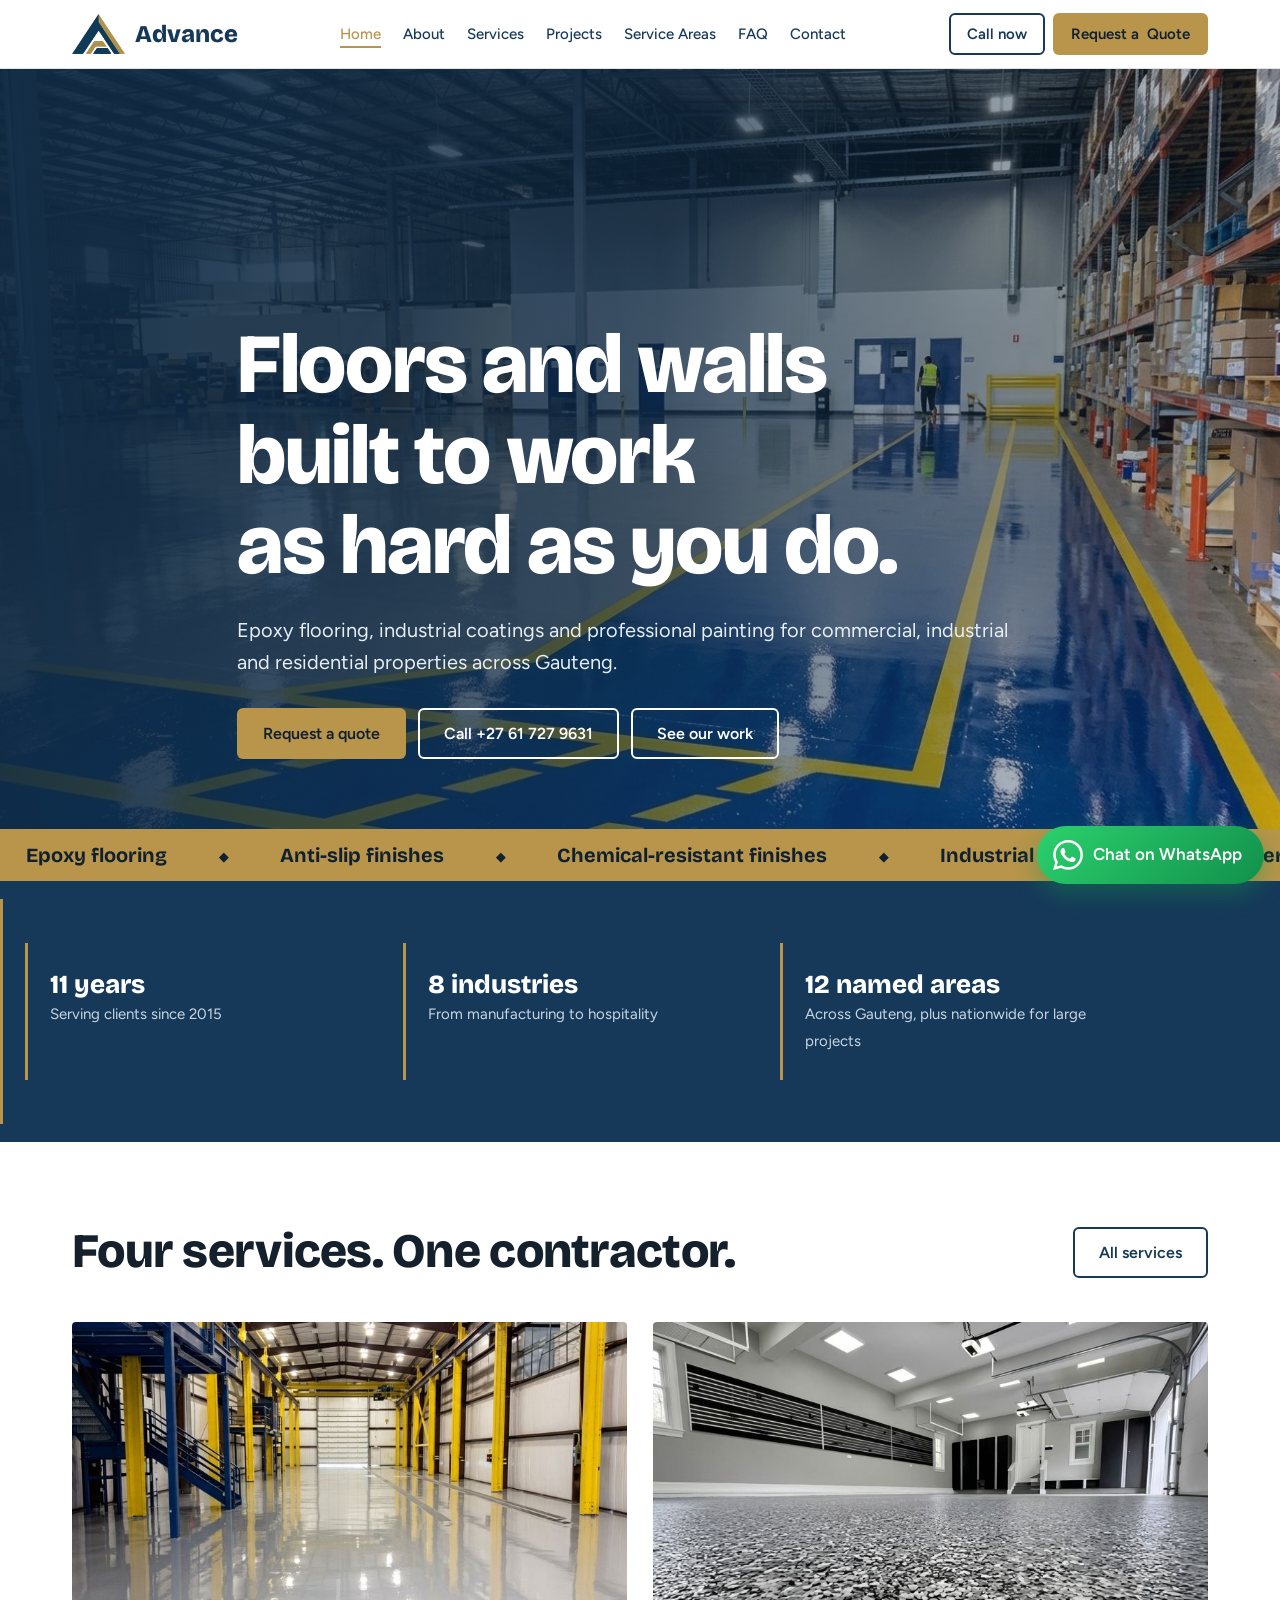
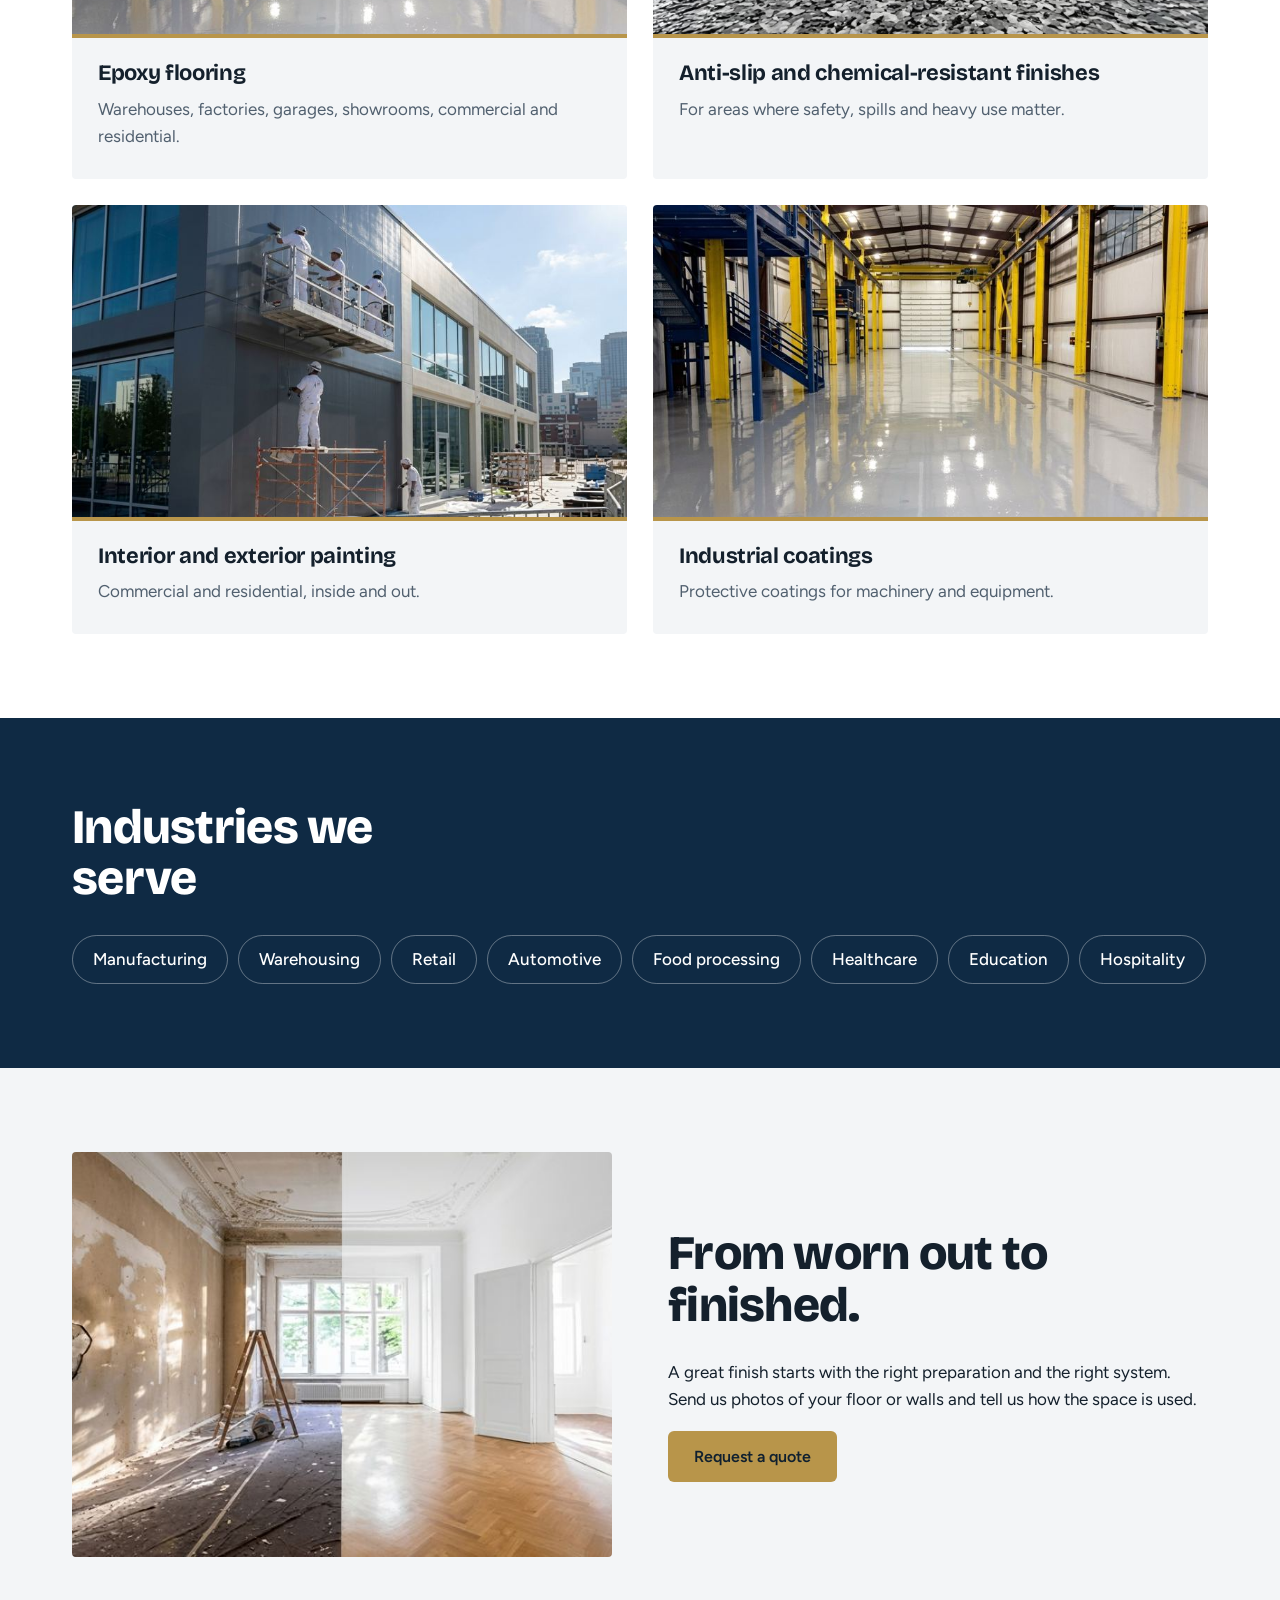
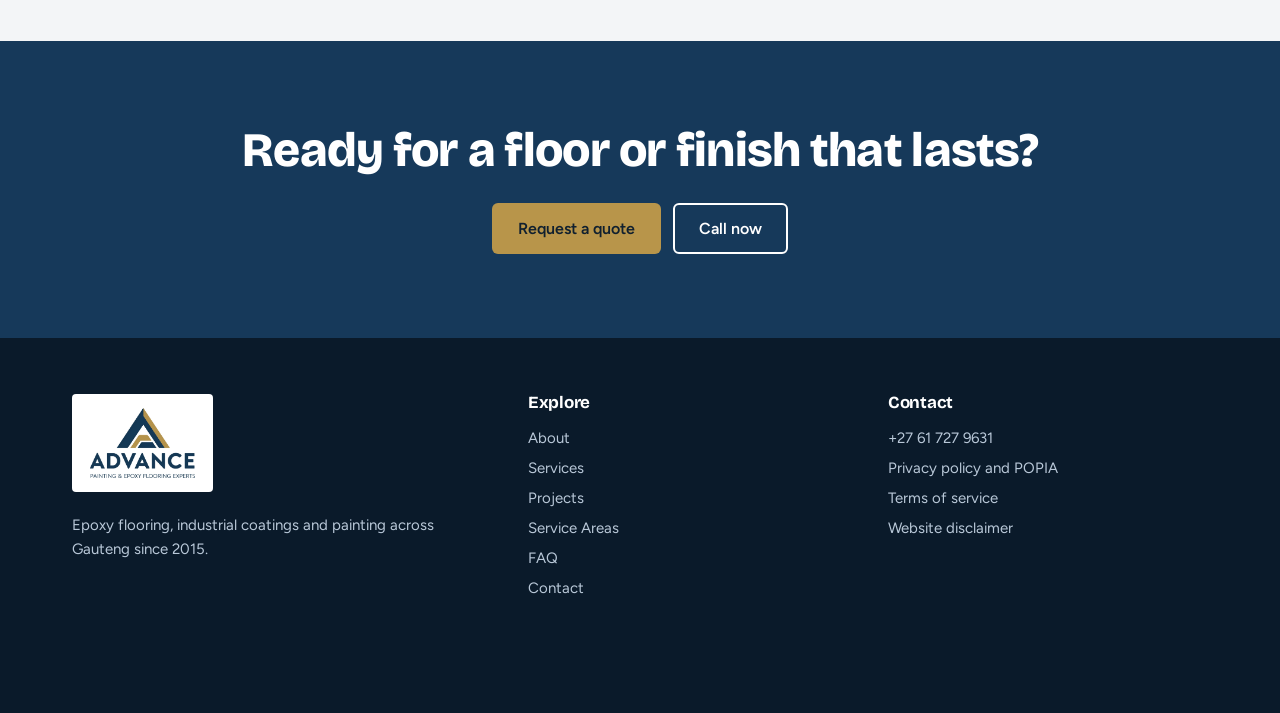
<file: index.html>
<!DOCTYPE html><html lang="en"><head><meta charset="utf-8"><meta name="viewport" content="width=device-width, initial-scale=1, viewport-fit=cover"><title>Advance Painting &amp; Epoxy Flooring Experts</title><meta name="description" content="Epoxy flooring, industrial coatings and interior and exterior painting across Gauteng since 2015. Request a quote from Advance."><meta property="og:title" content="Advance Painting &amp; Epoxy Flooring Experts"><meta property="og:description" content="Epoxy flooring, industrial coatings and interior and exterior painting across Gauteng since 2015. Request a quote from Advance."><meta property="og:image" content="logo.png"><link rel="icon" href="favicon.ico"><link rel="icon" type="image/png" href="favicon.png"><link rel="preconnect" href="https://fonts.googleapis.com"><link rel="stylesheet" href="https://fonts.googleapis.com/css2?family=Bricolage+Grotesque:wght@500;700;800&family=Figtree:wght@400;500;600&display=swap"><link rel="stylesheet" href="style.css?v=5"><style>html{overflow-x:hidden}.hero,.band,.mq,.pb,.strip{overflow:hidden}.hero:after{display:none!important}.hc .btn{white-space:nowrap}@media(max-width:560px){.dt{display:none}}</style><script type="application/ld+json">{"@context": "https://schema.org", "@type": "HomeAndConstructionBusiness", "name": "Advance Painting & Epoxy Flooring Experts", "telephone": "+27617279631", "foundingDate": "2015", "areaServed": ["Gauteng", "Johannesburg", "Pretoria", "Tshwane", "Benoni", "Boksburg", "Germiston", "Springs", "Krugersdorp", "Roodepoort", "Randfontein", "Vereeniging", "Vanderbijlpark"], "image": "logo.png"}</script></head><body><header><div class="w bar">
<a class="brand" href="index.html"><img src="logo-mark.png" alt="">Advance</a>
<nav id="nav" aria-label="Main"><a class="cur" href="index.html">Home</a><a href="about.html">About</a><a href="services.html">Services</a><a href="projects.html">Projects</a><a href="service-areas.html">Service Areas</a><a href="faq.html">FAQ</a><a href="contact.html">Contact</a></nav>
<div class="hc"><a class="btn line ph" href="tel:+27617279631">Call now</a><a class="btn gold" href="contact.html"><span class="dt">Request a </span>Quote</a><button id="mb" aria-expanded="false" aria-controls="nav">Menu</button></div></div></header>
<main>
<div class="hero"><img src="warehouse-epoxy-flooring-sm.jpg" srcset="warehouse-epoxy-flooring-sm.jpg 800w, warehouse-epoxy-flooring.jpg 1600w" sizes="100vw" fetchpriority="high" alt="Epoxy floor with yellow safety line markings in a warehouse" decoding="async"><div class="w">
<h1><span>Floors and walls</span> <span>built to work</span> <span>as hard as you do.</span></h1>
<p>Epoxy flooring, industrial coatings and professional painting for commercial, industrial and residential properties across Gauteng.</p>
<div class="cta"><a class="btn gold" href="contact.html">Request a quote</a><a class="btn ghost" href="tel:+27617279631">Call +27 61 727 9631</a><a class="btn ghost" href="projects.html">See our work</a></div></div></div>
<div class="mq" aria-hidden="true"><div><span>Epoxy flooring</span><span>Anti-slip finishes</span><span>Chemical-resistant finishes</span><span>Industrial coatings</span><span>Interior painting</span><span>Exterior painting</span><span>Epoxy flooring</span><span>Anti-slip finishes</span><span>Chemical-resistant finishes</span><span>Industrial coatings</span><span>Interior painting</span><span>Exterior painting</span></div></div>
<div class="strip"><div class="w"><div><b><i data-n="11">0</i> years</b><span>Serving clients since 2015</span></div><div><b><i data-n="8">0</i> industries</b><span>From manufacturing to hospitality</span></div><div><b><i data-n="12">0</i> named areas</b><span>Across Gauteng, plus nationwide for large projects</span></div></div></div>
<section><div class="w"><div class="head"><h2>Four services. One contractor.</h2><a class="btn line" href="services.html">All services</a></div>
<div class="svc">
<a class="card" href="services.html"><img src="industrial-epoxy-flooring-sm.jpg" srcset="industrial-epoxy-flooring-sm.jpg 800w, industrial-epoxy-flooring.jpg 1600w" sizes="(max-width:700px) 100vw, (max-width:1200px) 50vw, 600px" alt="Epoxy floor in an industrial workshop" decoding="async"><div><h3>Epoxy flooring</h3><p>Warehouses, factories, garages, showrooms, commercial and residential.</p></div></a>
<a class="card" href="services.html"><img src="garage-epoxy-flooring-sm.jpg" srcset="garage-epoxy-flooring-sm.jpg 800w, garage-epoxy-flooring.jpg 1600w" sizes="(max-width:700px) 100vw, (max-width:1200px) 50vw, 600px" alt="Textured garage epoxy floor" decoding="async"><div><h3>Anti-slip and chemical-resistant finishes</h3><p>For areas where safety, spills and heavy use matter.</p></div></a>
<a class="card" href="services.html"><img src="exterior-painting-sm.jpg" srcset="exterior-painting-sm.jpg 800w, exterior-painting.jpg 1600w" sizes="(max-width:700px) 100vw, (max-width:1200px) 50vw, 600px" alt="Painters on a commercial building" decoding="async"><div><h3>Interior and exterior painting</h3><p>Commercial and residential, inside and out.</p></div></a>
<a class="card" href="services.html"><img src="industrial-epoxy-flooring-sm.jpg" srcset="industrial-epoxy-flooring-sm.jpg 800w, industrial-epoxy-flooring.jpg 1600w" sizes="(max-width:700px) 100vw, (max-width:1200px) 50vw, 600px" style="object-position:left" alt="Industrial steel structure" decoding="async"><div><h3>Industrial coatings</h3><p>Protective coatings for machinery and equipment.</p></div></a></div></div></section>
<section class="ind"><div class="w"><h2>Industries we serve</h2><div class="chips"><span>Manufacturing</span><span>Warehousing</span><span>Retail</span><span>Automotive</span><span>Food processing</span><span>Healthcare</span><span>Education</span><span>Hospitality</span></div></div></section>
<section class="areas"><div class="w split"><div class="cmp" id="cmp"><img src="before-after-painting-sm.jpg" srcset="before-after-painting-sm.jpg 800w, before-after-painting.jpg 1600w" sizes="(max-width:700px) 100vw, (max-width:1200px) 50vw, 600px" alt="Room before and after renovation and painting" decoding="async"></div>
<div><h2>From worn out to finished.</h2><br><p>A great finish starts with the right preparation and the right system. Send us photos of your floor or walls and tell us how the space is used.</p><a class="btn gold" href="contact.html">Request a quote</a></div></div></section>
<section class="band"><div class="w"><h2>Ready for a floor or finish that lasts?</h2><div class="cta"><a class="btn gold" href="contact.html">Request a quote</a><a class="btn ghost" href="tel:+27617279631">Call now</a></div></div></section>
</main>
<footer><div class="w"><div><span class="lg"><img src="logo.png" alt="Advance Painting and Epoxy Flooring Experts"></span><p style="margin-top:14px">Epoxy flooring, industrial coatings and painting across Gauteng since 2015.</p></div>
<div><h3>Explore</h3><a href="about.html">About</a><a href="services.html">Services</a><a href="projects.html">Projects</a><a href="service-areas.html">Service Areas</a><a href="faq.html">FAQ</a><a href="contact.html">Contact</a></div>
<div><h3>Contact</h3><a href="tel:+27617279631">+27 61 727 9631</a><a href="#" data-d="pv">Privacy policy and POPIA</a><a href="#" data-d="tm">Terms of service</a><a href="#" data-d="ds">Website disclaimer</a></div></div></footer>
<dialog id="dg"><button id="dx" aria-label="Close">×</button><div id="dc"></div></dialog>
<div id="lb" hidden><button aria-label="Close">×</button><img alt=""><p></p></div>
<a class="wa" href="https://wa.me/27617279631?text=Hi%20Advance%2C%20I%27d%20like%20a%20quote" target="_blank" rel="noopener" aria-label="Chat on WhatsApp"><svg viewBox="0 0 24 24" aria-hidden="true"><path d="M17.472 14.382c-.297-.149-1.758-.867-2.03-.967-.273-.099-.471-.148-.67.15-.197.297-.767.966-.94 1.164-.173.199-.347.223-.644.075-.297-.15-1.255-.463-2.39-1.475-.883-.788-1.48-1.761-1.653-2.059-.173-.297-.018-.458.13-.606.134-.133.298-.347.446-.52.149-.174.198-.298.298-.497.099-.198.05-.371-.025-.52-.075-.149-.669-1.612-.916-2.207-.242-.579-.487-.5-.669-.51-.173-.008-.371-.01-.57-.01-.198 0-.52.074-.792.372-.272.297-1.04 1.016-1.04 2.479 0 1.462 1.065 2.875 1.213 3.074.149.198 2.096 3.2 5.077 4.487.709.306 1.262.489 1.694.625.712.227 1.36.195 1.871.118.571-.085 1.758-.719 2.006-1.413.248-.694.248-1.289.173-1.413-.074-.124-.272-.198-.57-.347m-5.421 7.403h-.004a9.87 9.87 0 01-5.031-1.378l-.361-.214-3.741.982.998-3.648-.235-.374a9.86 9.86 0 01-1.51-5.26c.001-5.45 4.436-9.884 9.888-9.884 2.64 0 5.122 1.03 6.988 2.898a9.825 9.825 0 012.893 6.994c-.003 5.45-4.437 9.884-9.885 9.884m8.413-18.297A11.815 11.815 0 0012.05 0C5.495 0 .16 5.335.157 11.892c0 2.096.547 4.142 1.588 5.945L.057 24l6.305-1.654a11.882 11.882 0 005.683 1.448h.005c6.554 0 11.89-5.335 11.893-11.893a11.821 11.821 0 00-3.48-8.413Z"/></svg><span>Chat on WhatsApp</span></a>
<script src="main.js?v=5"></script></body></html>
</file>
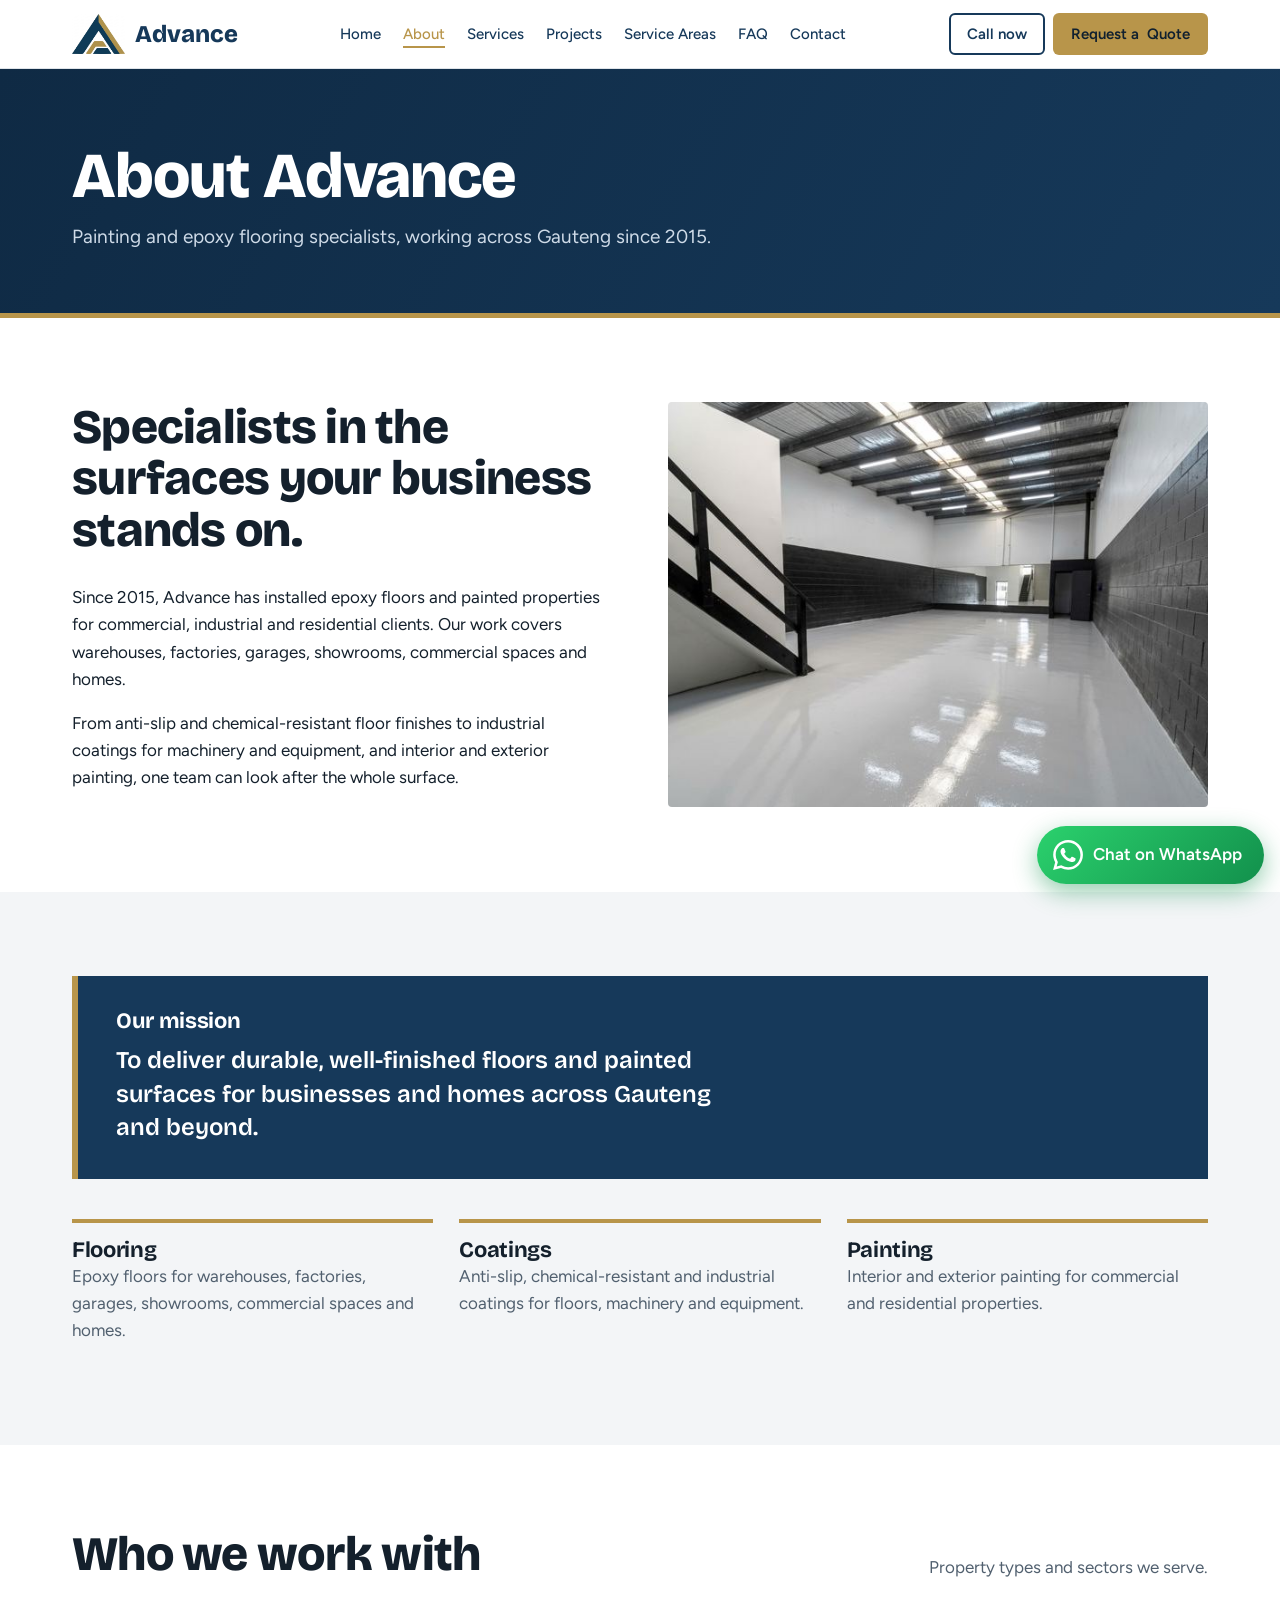
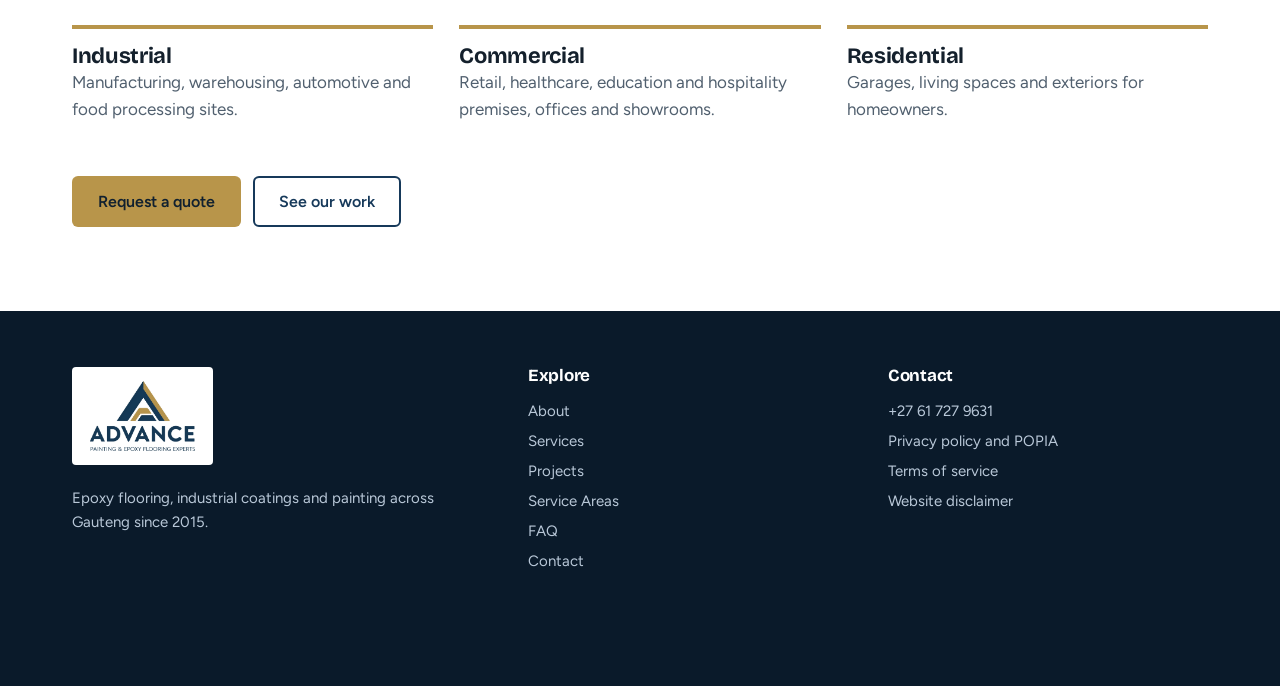
<file: about.html>
<!DOCTYPE html><html lang="en"><head><meta charset="utf-8"><meta name="viewport" content="width=device-width, initial-scale=1, viewport-fit=cover"><title>About | Advance Painting &amp; Epoxy Flooring Experts</title><meta name="description" content="About Advance: painting and epoxy flooring specialists serving commercial, industrial and residential clients in Gauteng since 2015."><meta property="og:title" content="About | Advance Painting &amp; Epoxy Flooring Experts"><meta property="og:description" content="About Advance: painting and epoxy flooring specialists serving commercial, industrial and residential clients in Gauteng since 2015."><meta property="og:image" content="logo.png"><link rel="icon" href="favicon.ico"><link rel="icon" type="image/png" href="favicon.png"><link rel="preconnect" href="https://fonts.googleapis.com"><link rel="stylesheet" href="https://fonts.googleapis.com/css2?family=Bricolage+Grotesque:wght@500;700;800&family=Figtree:wght@400;500;600&display=swap"><link rel="stylesheet" href="style.css?v=5"><style>html{overflow-x:hidden}.hero,.band,.mq,.pb,.strip{overflow:hidden}.hero:after{display:none!important}.hc .btn{white-space:nowrap}@media(max-width:560px){.dt{display:none}}</style></head><body><header><div class="w bar">
<a class="brand" href="index.html"><img src="logo-mark.png" alt="">Advance</a>
<nav id="nav" aria-label="Main"><a href="index.html">Home</a><a class="cur" href="about.html">About</a><a href="services.html">Services</a><a href="projects.html">Projects</a><a href="service-areas.html">Service Areas</a><a href="faq.html">FAQ</a><a href="contact.html">Contact</a></nav>
<div class="hc"><a class="btn line ph" href="tel:+27617279631">Call now</a><a class="btn gold" href="contact.html"><span class="dt">Request a </span>Quote</a><button id="mb" aria-expanded="false" aria-controls="nav">Menu</button></div></div></header>
<main>
<div class="pb"><div class="w"><h1>About Advance</h1><p>Painting and epoxy flooring specialists, working across Gauteng since 2015.</p></div></div>
<section><div class="w split"><div><h2>Specialists in the surfaces your business stands on.</h2><br><p>Since 2015, Advance has installed epoxy floors and painted properties for commercial, industrial and residential clients. Our work covers warehouses, factories, garages, showrooms, commercial spaces and homes.</p><p>From anti-slip and chemical-resistant floor finishes to industrial coatings for machinery and equipment, and interior and exterior painting, one team can look after the whole surface.</p></div><img src="commercial-epoxy-floor-sm.jpg" srcset="commercial-epoxy-floor-sm.jpg 800w, commercial-epoxy-floor.jpg 1600w" sizes="(max-width:700px) 100vw, (max-width:1200px) 50vw, 600px" alt="Glossy grey epoxy floor in a commercial unit" decoding="async"></div></section>
<section class="areas"><div class="w"><div class="mis"><h3>Our mission</h3><p>To deliver durable, well-finished floors and painted surfaces for businesses and homes across Gauteng and beyond.</p></div>
<div class="g3"><div><h3>Flooring</h3><p>Epoxy floors for warehouses, factories, garages, showrooms, commercial spaces and homes.</p></div><div><h3>Coatings</h3><p>Anti-slip, chemical-resistant and industrial coatings for floors, machinery and equipment.</p></div><div><h3>Painting</h3><p>Interior and exterior painting for commercial and residential properties.</p></div></div></div></section>
<section><div class="w"><div class="head"><h2>Who we work with</h2><p>Property types and sectors we serve.</p></div>
<div class="g3"><div><h3>Industrial</h3><p>Manufacturing, warehousing, automotive and food processing sites.</p></div><div><h3>Commercial</h3><p>Retail, healthcare, education and hospitality premises, offices and showrooms.</p></div><div><h3>Residential</h3><p>Garages, living spaces and exteriors for homeowners.</p></div></div>
<div class="cta" style="margin-top:36px"><a class="btn gold" href="contact.html">Request a quote</a><a class="btn line" href="projects.html">See our work</a></div></div></section>
</main>
<footer><div class="w"><div><span class="lg"><img src="logo.png" alt="Advance Painting and Epoxy Flooring Experts"></span><p style="margin-top:14px">Epoxy flooring, industrial coatings and painting across Gauteng since 2015.</p></div>
<div><h3>Explore</h3><a href="about.html">About</a><a href="services.html">Services</a><a href="projects.html">Projects</a><a href="service-areas.html">Service Areas</a><a href="faq.html">FAQ</a><a href="contact.html">Contact</a></div>
<div><h3>Contact</h3><a href="tel:+27617279631">+27 61 727 9631</a><a href="#" data-d="pv">Privacy policy and POPIA</a><a href="#" data-d="tm">Terms of service</a><a href="#" data-d="ds">Website disclaimer</a></div></div></footer>
<dialog id="dg"><button id="dx" aria-label="Close">×</button><div id="dc"></div></dialog>
<div id="lb" hidden><button aria-label="Close">×</button><img alt=""><p></p></div>
<a class="wa" href="https://wa.me/27617279631?text=Hi%20Advance%2C%20I%27d%20like%20a%20quote" target="_blank" rel="noopener" aria-label="Chat on WhatsApp"><svg viewBox="0 0 24 24" aria-hidden="true"><path d="M17.472 14.382c-.297-.149-1.758-.867-2.03-.967-.273-.099-.471-.148-.67.15-.197.297-.767.966-.94 1.164-.173.199-.347.223-.644.075-.297-.15-1.255-.463-2.39-1.475-.883-.788-1.48-1.761-1.653-2.059-.173-.297-.018-.458.13-.606.134-.133.298-.347.446-.52.149-.174.198-.298.298-.497.099-.198.05-.371-.025-.52-.075-.149-.669-1.612-.916-2.207-.242-.579-.487-.5-.669-.51-.173-.008-.371-.01-.57-.01-.198 0-.52.074-.792.372-.272.297-1.04 1.016-1.04 2.479 0 1.462 1.065 2.875 1.213 3.074.149.198 2.096 3.2 5.077 4.487.709.306 1.262.489 1.694.625.712.227 1.36.195 1.871.118.571-.085 1.758-.719 2.006-1.413.248-.694.248-1.289.173-1.413-.074-.124-.272-.198-.57-.347m-5.421 7.403h-.004a9.87 9.87 0 01-5.031-1.378l-.361-.214-3.741.982.998-3.648-.235-.374a9.86 9.86 0 01-1.51-5.26c.001-5.45 4.436-9.884 9.888-9.884 2.64 0 5.122 1.03 6.988 2.898a9.825 9.825 0 012.893 6.994c-.003 5.45-4.437 9.884-9.885 9.884m8.413-18.297A11.815 11.815 0 0012.05 0C5.495 0 .16 5.335.157 11.892c0 2.096.547 4.142 1.588 5.945L.057 24l6.305-1.654a11.882 11.882 0 005.683 1.448h.005c6.554 0 11.89-5.335 11.893-11.893a11.821 11.821 0 00-3.48-8.413Z"/></svg><span>Chat on WhatsApp</span></a>
<script src="main.js?v=5"></script></body></html>
</file>
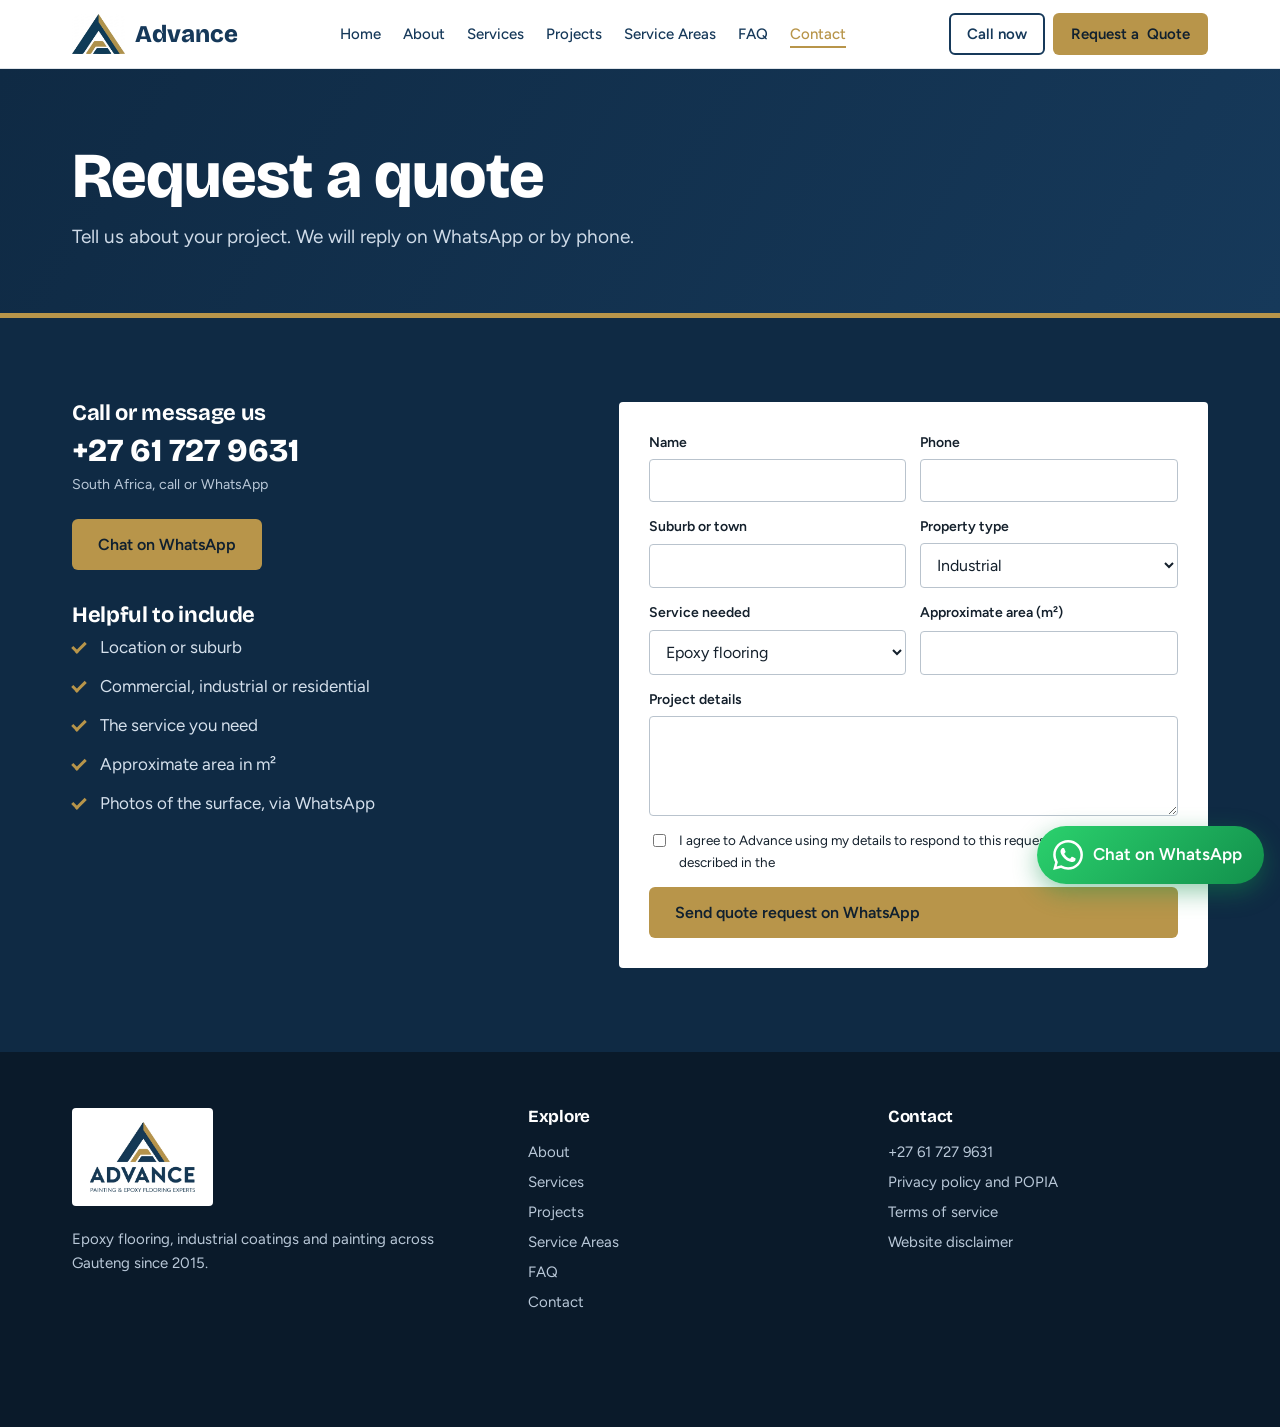
<file: contact.html>
<!DOCTYPE html><html lang="en"><head><meta charset="utf-8"><meta name="viewport" content="width=device-width, initial-scale=1, viewport-fit=cover"><title>Contact | Advance Painting &amp; Epoxy Flooring Experts</title><meta name="description" content="Request a quote for epoxy flooring or painting. Call +27 61 727 9631 or message Advance on WhatsApp."><meta property="og:title" content="Contact | Advance Painting &amp; Epoxy Flooring Experts"><meta property="og:description" content="Request a quote for epoxy flooring or painting. Call +27 61 727 9631 or message Advance on WhatsApp."><meta property="og:image" content="logo.png"><link rel="icon" href="favicon.ico"><link rel="icon" type="image/png" href="favicon.png"><link rel="preconnect" href="https://fonts.googleapis.com"><link rel="stylesheet" href="https://fonts.googleapis.com/css2?family=Bricolage+Grotesque:wght@500;700;800&family=Figtree:wght@400;500;600&display=swap"><link rel="stylesheet" href="style.css?v=5"><style>html{overflow-x:hidden}.hero,.band,.mq,.pb,.strip{overflow:hidden}.hero:after{display:none!important}.hc .btn{white-space:nowrap}@media(max-width:560px){.dt{display:none}}</style></head><body><header><div class="w bar">
<a class="brand" href="index.html"><img src="logo-mark.png" alt="">Advance</a>
<nav id="nav" aria-label="Main"><a href="index.html">Home</a><a href="about.html">About</a><a href="services.html">Services</a><a href="projects.html">Projects</a><a href="service-areas.html">Service Areas</a><a href="faq.html">FAQ</a><a class="cur" href="contact.html">Contact</a></nav>
<div class="hc"><a class="btn line ph" href="tel:+27617279631">Call now</a><a class="btn gold" href="contact.html"><span class="dt">Request a </span>Quote</a><button id="mb" aria-expanded="false" aria-controls="nav">Menu</button></div></div></header>
<main>
<div class="pb"><div class="w"><h1>Request a quote</h1><p>Tell us about your project. We will reply on WhatsApp or by phone.</p></div></div>
<section class="contact"><div class="w cg"><div><h3>Call or message us</h3><a class="big" href="tel:+27617279631">+27 61 727 9631</a><small>South Africa, call or WhatsApp</small><a class="btn gold" href="https://wa.me/27617279631">Chat on WhatsApp</a>
<h3 style="margin-top:34px">Helpful to include</h3><ul class="tk lt"><li>Location or suburb</li><li>Commercial, industrial or residential</li><li>The service you need</li><li>Approximate area in m²</li><li>Photos of the surface, via WhatsApp</li></ul></div>
<form id="qf"><label>Name<input name="n" required autocomplete="name"></label><label>Phone<input name="p" type="tel" required autocomplete="tel"></label>
<label>Suburb or town<input name="l" required list="tl"></label><datalist id="tl"><option value="Johannesburg"><option value="Pretoria"><option value="Tshwane"><option value="Benoni"><option value="Boksburg"><option value="Germiston"><option value="Springs"><option value="Krugersdorp"><option value="Roodepoort"><option value="Randfontein"><option value="Vereeniging"><option value="Vanderbijlpark"><option value="Other areas across Gauteng"></datalist><label>Property type<select name="t"><option>Industrial</option><option>Commercial</option><option>Residential</option></select></label>
<label>Service needed<select name="s"><option>Epoxy flooring</option><option>Anti-slip or chemical-resistant finish</option><option>Industrial coating</option><option>Interior painting</option><option>Exterior painting</option></select></label><label>Approximate area (m²)<input name="a" inputmode="numeric"></label>
<label class="f">Project details<textarea name="m" rows="4"></textarea></label>
<label class="ck f"><input type="checkbox" required> I agree to Advance using my details to respond to this request, as described in the <a href="#" data-d="pv">Privacy Policy</a>.</label>
<button class="btn gold f" type="submit">Send quote request on WhatsApp</button></form></div></section>
</main>
<footer><div class="w"><div><span class="lg"><img src="logo.png" alt="Advance Painting and Epoxy Flooring Experts"></span><p style="margin-top:14px">Epoxy flooring, industrial coatings and painting across Gauteng since 2015.</p></div>
<div><h3>Explore</h3><a href="about.html">About</a><a href="services.html">Services</a><a href="projects.html">Projects</a><a href="service-areas.html">Service Areas</a><a href="faq.html">FAQ</a><a href="contact.html">Contact</a></div>
<div><h3>Contact</h3><a href="tel:+27617279631">+27 61 727 9631</a><a href="#" data-d="pv">Privacy policy and POPIA</a><a href="#" data-d="tm">Terms of service</a><a href="#" data-d="ds">Website disclaimer</a></div></div></footer>
<dialog id="dg"><button id="dx" aria-label="Close">×</button><div id="dc"></div></dialog>
<div id="lb" hidden><button aria-label="Close">×</button><img alt=""><p></p></div>
<a class="wa" href="https://wa.me/27617279631?text=Hi%20Advance%2C%20I%27d%20like%20a%20quote" target="_blank" rel="noopener" aria-label="Chat on WhatsApp"><svg viewBox="0 0 24 24" aria-hidden="true"><path d="M17.472 14.382c-.297-.149-1.758-.867-2.03-.967-.273-.099-.471-.148-.67.15-.197.297-.767.966-.94 1.164-.173.199-.347.223-.644.075-.297-.15-1.255-.463-2.39-1.475-.883-.788-1.48-1.761-1.653-2.059-.173-.297-.018-.458.13-.606.134-.133.298-.347.446-.52.149-.174.198-.298.298-.497.099-.198.05-.371-.025-.52-.075-.149-.669-1.612-.916-2.207-.242-.579-.487-.5-.669-.51-.173-.008-.371-.01-.57-.01-.198 0-.52.074-.792.372-.272.297-1.04 1.016-1.04 2.479 0 1.462 1.065 2.875 1.213 3.074.149.198 2.096 3.2 5.077 4.487.709.306 1.262.489 1.694.625.712.227 1.36.195 1.871.118.571-.085 1.758-.719 2.006-1.413.248-.694.248-1.289.173-1.413-.074-.124-.272-.198-.57-.347m-5.421 7.403h-.004a9.87 9.87 0 01-5.031-1.378l-.361-.214-3.741.982.998-3.648-.235-.374a9.86 9.86 0 01-1.51-5.26c.001-5.45 4.436-9.884 9.888-9.884 2.64 0 5.122 1.03 6.988 2.898a9.825 9.825 0 012.893 6.994c-.003 5.45-4.437 9.884-9.885 9.884m8.413-18.297A11.815 11.815 0 0012.05 0C5.495 0 .16 5.335.157 11.892c0 2.096.547 4.142 1.588 5.945L.057 24l6.305-1.654a11.882 11.882 0 005.683 1.448h.005c6.554 0 11.89-5.335 11.893-11.893a11.821 11.821 0 00-3.48-8.413Z"/></svg><span>Chat on WhatsApp</span></a>
<script src="main.js?v=5"></script></body></html>
</file>
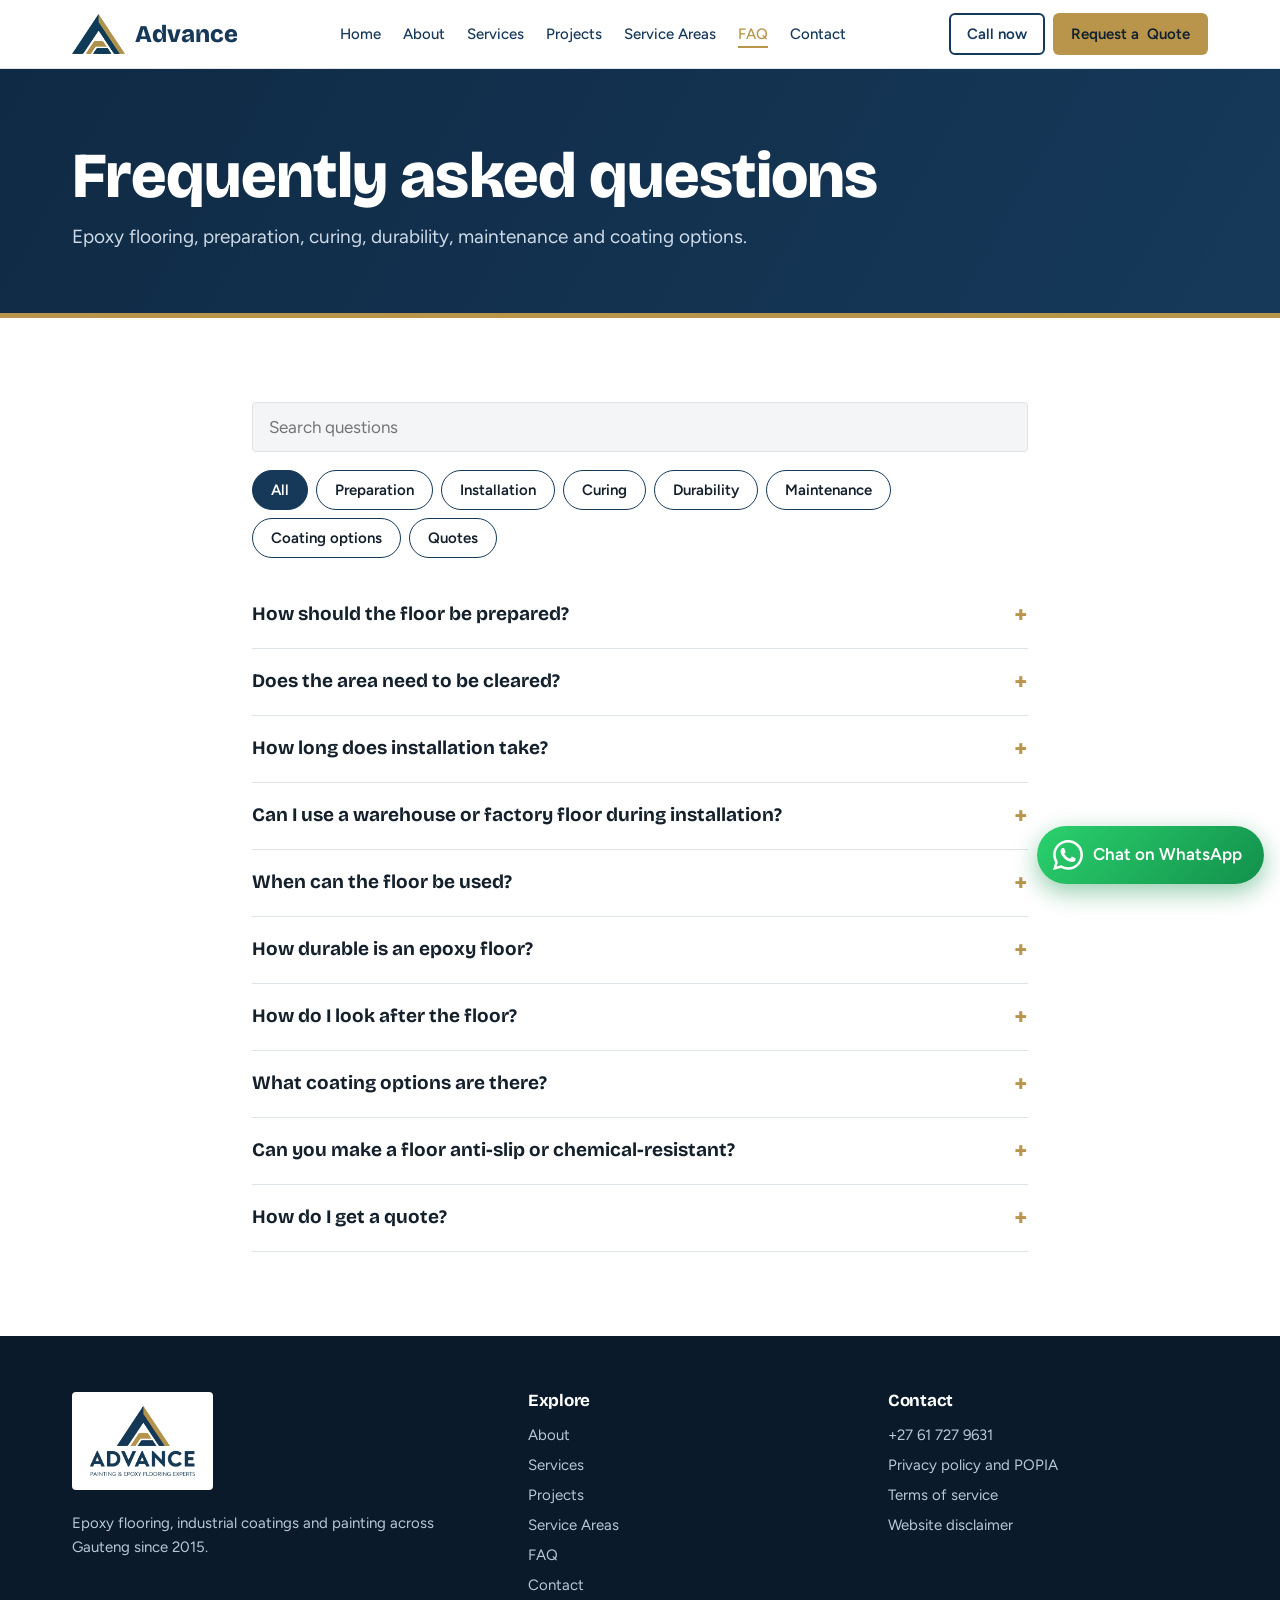
<file: faq.html>
<!DOCTYPE html><html lang="en"><head><meta charset="utf-8"><meta name="viewport" content="width=device-width, initial-scale=1, viewport-fit=cover"><title>FAQ | Advance Painting &amp; Epoxy Flooring Experts</title><meta name="description" content="Answers about epoxy flooring preparation, installation, curing, durability, maintenance and coating options."><meta property="og:title" content="FAQ | Advance Painting &amp; Epoxy Flooring Experts"><meta property="og:description" content="Answers about epoxy flooring preparation, installation, curing, durability, maintenance and coating options."><meta property="og:image" content="logo.png"><link rel="icon" href="favicon.ico"><link rel="icon" type="image/png" href="favicon.png"><link rel="preconnect" href="https://fonts.googleapis.com"><link rel="stylesheet" href="https://fonts.googleapis.com/css2?family=Bricolage+Grotesque:wght@500;700;800&family=Figtree:wght@400;500;600&display=swap"><link rel="stylesheet" href="style.css?v=5"><style>html{overflow-x:hidden}.hero,.band,.mq,.pb,.strip{overflow:hidden}.hero:after{display:none!important}.hc .btn{white-space:nowrap}@media(max-width:560px){.dt{display:none}}</style></head><body><header><div class="w bar">
<a class="brand" href="index.html"><img src="logo-mark.png" alt="">Advance</a>
<nav id="nav" aria-label="Main"><a href="index.html">Home</a><a href="about.html">About</a><a href="services.html">Services</a><a href="projects.html">Projects</a><a href="service-areas.html">Service Areas</a><a class="cur" href="faq.html">FAQ</a><a href="contact.html">Contact</a></nav>
<div class="hc"><a class="btn line ph" href="tel:+27617279631">Call now</a><a class="btn gold" href="contact.html"><span class="dt">Request a </span>Quote</a><button id="mb" aria-expanded="false" aria-controls="nav">Menu</button></div></div></header>
<main>
<div class="pb"><div class="w"><h1>Frequently asked questions</h1><p>Epoxy flooring, preparation, curing, durability, maintenance and coating options.</p></div></div>
<section><div class="w faq"><input id="fs" type="search" placeholder="Search questions" aria-label="Search questions"><div class="tabs" id="ft"><button type="button" data-k="All" class="on">All</button><button type="button" data-k="Preparation">Preparation</button><button type="button" data-k="Installation">Installation</button><button type="button" data-k="Curing">Curing</button><button type="button" data-k="Durability">Durability</button><button type="button" data-k="Maintenance">Maintenance</button><button type="button" data-k="Coating options">Coating options</button><button type="button" data-k="Quotes">Quotes</button></div><div id="fl"><details data-k="Preparation"><summary>How should the floor be prepared?</summary><p>Preparation depends on the condition of your existing surface and the system chosen. Tell us about the floor and send photos, and we will advise what is needed before installation.</p></details><details data-k="Preparation"><summary>Does the area need to be cleared?</summary><p>Yes, the area generally needs to be accessible and clear. We will confirm what to move when we agree the schedule.</p></details><details data-k="Installation"><summary>How long does installation take?</summary><p>It depends on the size of the area, the system and site conditions. We confirm the timeline in your quote.</p></details><details data-k="Installation"><summary>Can I use a warehouse or factory floor during installation?</summary><p>Access during work depends on the project. Tell us how your site operates and we will plan around it where possible.</p></details><details data-k="Curing"><summary>When can the floor be used?</summary><p>Curing times vary by product and conditions. We will give you the time for foot traffic, vehicles and heavy equipment when we quote.</p></details><details data-k="Durability"><summary>How durable is an epoxy floor?</summary><p>Durability depends on the system, preparation and how the floor is used. We recommend a finish suited to your traffic and chemical exposure.</p></details><details data-k="Maintenance"><summary>How do I look after the floor?</summary><p>We provide care guidance for the finish we install, so you know how to clean it and keep it looking good.</p></details><details data-k="Coating options"><summary>What coating options are there?</summary><p>We offer epoxy floor systems, anti-slip and chemical-resistant finishes, industrial coatings for machinery and equipment, and interior and exterior paint.</p></details><details data-k="Coating options"><summary>Can you make a floor anti-slip or chemical-resistant?</summary><p>Yes. Anti-slip and chemical-resistant finishes are part of our service. Tell us where the floor is used so we can recommend the right one.</p></details><details data-k="Quotes"><summary>How do I get a quote?</summary><p>Use the quote form, call +27 61 727 9631 or message us on WhatsApp with your location, property type, service and approximate area.</p></details></div><p class="note" id="fe" hidden>No matching questions. Call or message us and we will help.</p></div></section>
</main>
<footer><div class="w"><div><span class="lg"><img src="logo.png" alt="Advance Painting and Epoxy Flooring Experts"></span><p style="margin-top:14px">Epoxy flooring, industrial coatings and painting across Gauteng since 2015.</p></div>
<div><h3>Explore</h3><a href="about.html">About</a><a href="services.html">Services</a><a href="projects.html">Projects</a><a href="service-areas.html">Service Areas</a><a href="faq.html">FAQ</a><a href="contact.html">Contact</a></div>
<div><h3>Contact</h3><a href="tel:+27617279631">+27 61 727 9631</a><a href="#" data-d="pv">Privacy policy and POPIA</a><a href="#" data-d="tm">Terms of service</a><a href="#" data-d="ds">Website disclaimer</a></div></div></footer>
<dialog id="dg"><button id="dx" aria-label="Close">×</button><div id="dc"></div></dialog>
<div id="lb" hidden><button aria-label="Close">×</button><img alt=""><p></p></div>
<a class="wa" href="https://wa.me/27617279631?text=Hi%20Advance%2C%20I%27d%20like%20a%20quote" target="_blank" rel="noopener" aria-label="Chat on WhatsApp"><svg viewBox="0 0 24 24" aria-hidden="true"><path d="M17.472 14.382c-.297-.149-1.758-.867-2.03-.967-.273-.099-.471-.148-.67.15-.197.297-.767.966-.94 1.164-.173.199-.347.223-.644.075-.297-.15-1.255-.463-2.39-1.475-.883-.788-1.48-1.761-1.653-2.059-.173-.297-.018-.458.13-.606.134-.133.298-.347.446-.52.149-.174.198-.298.298-.497.099-.198.05-.371-.025-.52-.075-.149-.669-1.612-.916-2.207-.242-.579-.487-.5-.669-.51-.173-.008-.371-.01-.57-.01-.198 0-.52.074-.792.372-.272.297-1.04 1.016-1.04 2.479 0 1.462 1.065 2.875 1.213 3.074.149.198 2.096 3.2 5.077 4.487.709.306 1.262.489 1.694.625.712.227 1.36.195 1.871.118.571-.085 1.758-.719 2.006-1.413.248-.694.248-1.289.173-1.413-.074-.124-.272-.198-.57-.347m-5.421 7.403h-.004a9.87 9.87 0 01-5.031-1.378l-.361-.214-3.741.982.998-3.648-.235-.374a9.86 9.86 0 01-1.51-5.26c.001-5.45 4.436-9.884 9.888-9.884 2.64 0 5.122 1.03 6.988 2.898a9.825 9.825 0 012.893 6.994c-.003 5.45-4.437 9.884-9.885 9.884m8.413-18.297A11.815 11.815 0 0012.05 0C5.495 0 .16 5.335.157 11.892c0 2.096.547 4.142 1.588 5.945L.057 24l6.305-1.654a11.882 11.882 0 005.683 1.448h.005c6.554 0 11.89-5.335 11.893-11.893a11.821 11.821 0 00-3.48-8.413Z"/></svg><span>Chat on WhatsApp</span></a>
<script src="main.js?v=5"></script></body></html>
</file>
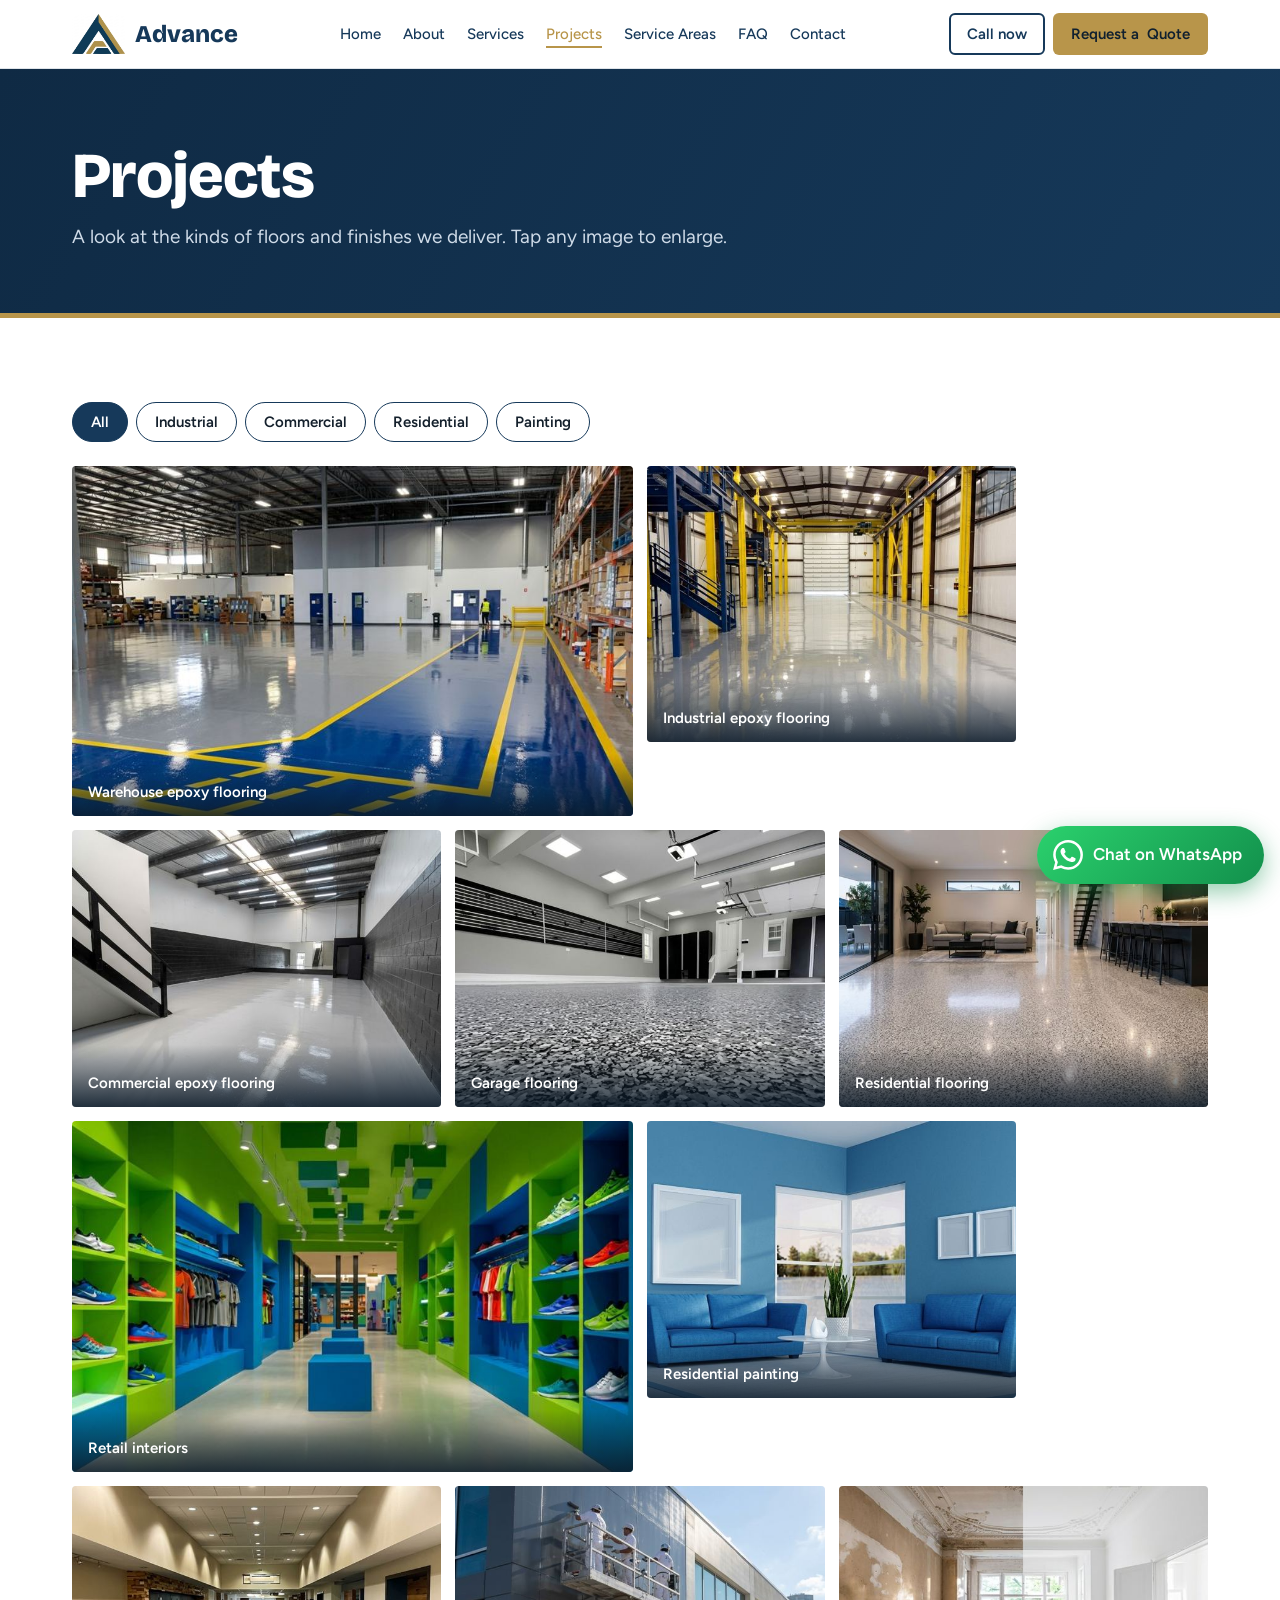
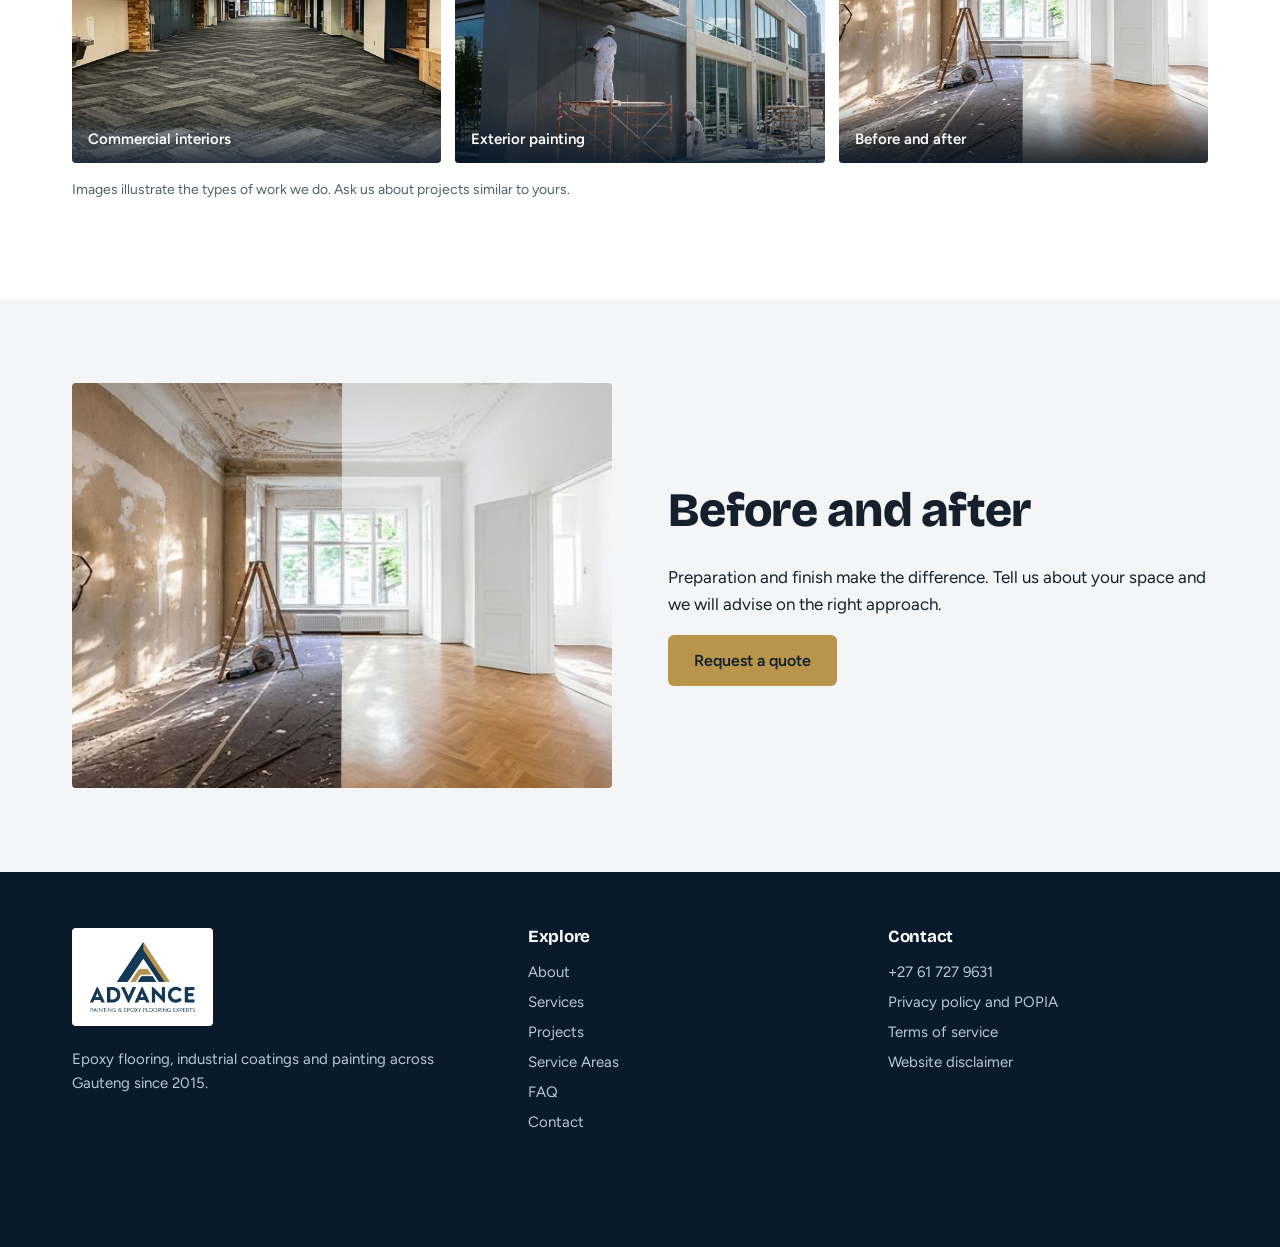
<file: projects.html>
<!DOCTYPE html><html lang="en"><head><meta charset="utf-8"><meta name="viewport" content="width=device-width, initial-scale=1, viewport-fit=cover"><title>Projects | Advance Painting &amp; Epoxy Flooring Experts</title><meta name="description" content="Examples of epoxy flooring and painting projects for warehouses, factories, garages, commercial and residential properties."><meta property="og:title" content="Projects | Advance Painting &amp; Epoxy Flooring Experts"><meta property="og:description" content="Examples of epoxy flooring and painting projects for warehouses, factories, garages, commercial and residential properties."><meta property="og:image" content="logo.png"><link rel="icon" href="favicon.ico"><link rel="icon" type="image/png" href="favicon.png"><link rel="preconnect" href="https://fonts.googleapis.com"><link rel="stylesheet" href="https://fonts.googleapis.com/css2?family=Bricolage+Grotesque:wght@500;700;800&family=Figtree:wght@400;500;600&display=swap"><link rel="stylesheet" href="style.css?v=5"><style>html{overflow-x:hidden}.hero,.band,.mq,.pb,.strip{overflow:hidden}.hero:after{display:none!important}.hc .btn{white-space:nowrap}@media(max-width:560px){.dt{display:none}}</style></head><body><header><div class="w bar">
<a class="brand" href="index.html"><img src="logo-mark.png" alt="">Advance</a>
<nav id="nav" aria-label="Main"><a href="index.html">Home</a><a href="about.html">About</a><a href="services.html">Services</a><a class="cur" href="projects.html">Projects</a><a href="service-areas.html">Service Areas</a><a href="faq.html">FAQ</a><a href="contact.html">Contact</a></nav>
<div class="hc"><a class="btn line ph" href="tel:+27617279631">Call now</a><a class="btn gold" href="contact.html"><span class="dt">Request a </span>Quote</a><button id="mb" aria-expanded="false" aria-controls="nav">Menu</button></div></div></header>
<main>
<div class="pb"><div class="w"><h1>Projects</h1><p>A look at the kinds of floors and finishes we deliver. Tap any image to enlarge.</p></div></div>
<section><div class="w"><div class="tabs" data-for="#gal figure" id="pf"><button type="button" data-k="All" class="on">All</button><button type="button" data-k="Industrial">Industrial</button><button type="button" data-k="Commercial">Commercial</button><button type="button" data-k="Residential">Residential</button><button type="button" data-k="Painting">Painting</button></div><div class="gal" id="gal"><figure data-k="Industrial" class="big"><button type="button" data-src="warehouse-epoxy-flooring.jpg" data-cap="Warehouse epoxy flooring"><img src="warehouse-epoxy-flooring-sm.jpg" srcset="warehouse-epoxy-flooring-sm.jpg 800w, warehouse-epoxy-flooring.jpg 1600w" sizes="(max-width:700px) 100vw, (max-width:1200px) 50vw, 600px" alt="Warehouse epoxy flooring" loading="lazy" decoding="async"><figcaption>Warehouse epoxy flooring</figcaption></button></figure><figure data-k="Industrial" class=""><button type="button" data-src="industrial-epoxy-flooring.jpg" data-cap="Industrial epoxy flooring"><img src="industrial-epoxy-flooring-sm.jpg" srcset="industrial-epoxy-flooring-sm.jpg 800w, industrial-epoxy-flooring.jpg 1600w" sizes="(max-width:700px) 100vw, (max-width:1200px) 50vw, 600px" alt="Industrial epoxy flooring" loading="lazy" decoding="async"><figcaption>Industrial epoxy flooring</figcaption></button></figure><figure data-k="Commercial" class=""><button type="button" data-src="commercial-epoxy-floor.jpg" data-cap="Commercial epoxy flooring"><img src="commercial-epoxy-floor-sm.jpg" srcset="commercial-epoxy-floor-sm.jpg 800w, commercial-epoxy-floor.jpg 1600w" sizes="(max-width:700px) 100vw, (max-width:1200px) 50vw, 600px" alt="Commercial epoxy flooring" loading="lazy" decoding="async"><figcaption>Commercial epoxy flooring</figcaption></button></figure><figure data-k="Residential" class=""><button type="button" data-src="garage-epoxy-flooring.jpg" data-cap="Garage flooring"><img src="garage-epoxy-flooring-sm.jpg" srcset="garage-epoxy-flooring-sm.jpg 800w, garage-epoxy-flooring.jpg 1600w" sizes="(max-width:700px) 100vw, (max-width:1200px) 50vw, 600px" alt="Garage flooring" loading="lazy" decoding="async"><figcaption>Garage flooring</figcaption></button></figure><figure data-k="Residential" class=""><button type="button" data-src="residential-flooring.jpg" data-cap="Residential flooring"><img src="residential-flooring-sm.jpg" srcset="residential-flooring-sm.jpg 800w, residential-flooring.jpg 1600w" sizes="(max-width:700px) 100vw, (max-width:1200px) 50vw, 600px" alt="Residential flooring" loading="lazy" decoding="async"><figcaption>Residential flooring</figcaption></button></figure><figure data-k="Painting" class="big"><button type="button" data-src="retail-interior-painting.jpg" data-cap="Retail interiors"><img src="retail-interior-painting-sm.jpg" srcset="retail-interior-painting-sm.jpg 800w, retail-interior-painting.jpg 1600w" sizes="(max-width:700px) 100vw, (max-width:1200px) 50vw, 600px" alt="Retail interiors" loading="lazy" decoding="async"><figcaption>Retail interiors</figcaption></button></figure><figure data-k="Painting" class=""><button type="button" data-src="residential-painting.jpg" data-cap="Residential painting"><img src="residential-painting-sm.jpg" srcset="residential-painting-sm.jpg 800w, residential-painting.jpg 1600w" sizes="(max-width:700px) 100vw, (max-width:1200px) 50vw, 600px" alt="Residential painting" loading="lazy" decoding="async"><figcaption>Residential painting</figcaption></button></figure><figure data-k="Painting" class=""><button type="button" data-src="commercial-interior-painting.jpg" data-cap="Commercial interiors"><img src="commercial-interior-painting-sm.jpg" srcset="commercial-interior-painting-sm.jpg 800w, commercial-interior-painting.jpg 1600w" sizes="(max-width:700px) 100vw, (max-width:1200px) 50vw, 600px" alt="Commercial interiors" loading="lazy" decoding="async"><figcaption>Commercial interiors</figcaption></button></figure><figure data-k="Painting" class=""><button type="button" data-src="exterior-painting.jpg" data-cap="Exterior painting"><img src="exterior-painting-sm.jpg" srcset="exterior-painting-sm.jpg 800w, exterior-painting.jpg 1600w" sizes="(max-width:700px) 100vw, (max-width:1200px) 50vw, 600px" alt="Exterior painting" loading="lazy" decoding="async"><figcaption>Exterior painting</figcaption></button></figure><figure data-k="Painting" class=""><button type="button" data-src="before-after-painting.jpg" data-cap="Before and after"><img src="before-after-painting-sm.jpg" srcset="before-after-painting-sm.jpg 800w, before-after-painting.jpg 1600w" sizes="(max-width:700px) 100vw, (max-width:1200px) 50vw, 600px" alt="Before and after" loading="lazy" decoding="async"><figcaption>Before and after</figcaption></button></figure></div><p class="note">Images illustrate the types of work we do. Ask us about projects similar to yours.</p></div></section>
<section class="areas"><div class="w split"><div class="cmp"><img src="before-after-painting-sm.jpg" srcset="before-after-painting-sm.jpg 800w, before-after-painting.jpg 1600w" sizes="(max-width:700px) 100vw, (max-width:1200px) 50vw, 600px" alt="Before and after renovation" decoding="async"></div><div><h2>Before and after</h2><br><p>Preparation and finish make the difference. Tell us about your space and we will advise on the right approach.</p><a class="btn gold" href="contact.html">Request a quote</a></div></div></section>
</main>
<footer><div class="w"><div><span class="lg"><img src="logo.png" alt="Advance Painting and Epoxy Flooring Experts"></span><p style="margin-top:14px">Epoxy flooring, industrial coatings and painting across Gauteng since 2015.</p></div>
<div><h3>Explore</h3><a href="about.html">About</a><a href="services.html">Services</a><a href="projects.html">Projects</a><a href="service-areas.html">Service Areas</a><a href="faq.html">FAQ</a><a href="contact.html">Contact</a></div>
<div><h3>Contact</h3><a href="tel:+27617279631">+27 61 727 9631</a><a href="#" data-d="pv">Privacy policy and POPIA</a><a href="#" data-d="tm">Terms of service</a><a href="#" data-d="ds">Website disclaimer</a></div></div></footer>
<dialog id="dg"><button id="dx" aria-label="Close">×</button><div id="dc"></div></dialog>
<div id="lb" hidden><button aria-label="Close">×</button><img alt=""><p></p></div>
<a class="wa" href="https://wa.me/27617279631?text=Hi%20Advance%2C%20I%27d%20like%20a%20quote" target="_blank" rel="noopener" aria-label="Chat on WhatsApp"><svg viewBox="0 0 24 24" aria-hidden="true"><path d="M17.472 14.382c-.297-.149-1.758-.867-2.03-.967-.273-.099-.471-.148-.67.15-.197.297-.767.966-.94 1.164-.173.199-.347.223-.644.075-.297-.15-1.255-.463-2.39-1.475-.883-.788-1.48-1.761-1.653-2.059-.173-.297-.018-.458.13-.606.134-.133.298-.347.446-.52.149-.174.198-.298.298-.497.099-.198.05-.371-.025-.52-.075-.149-.669-1.612-.916-2.207-.242-.579-.487-.5-.669-.51-.173-.008-.371-.01-.57-.01-.198 0-.52.074-.792.372-.272.297-1.04 1.016-1.04 2.479 0 1.462 1.065 2.875 1.213 3.074.149.198 2.096 3.2 5.077 4.487.709.306 1.262.489 1.694.625.712.227 1.36.195 1.871.118.571-.085 1.758-.719 2.006-1.413.248-.694.248-1.289.173-1.413-.074-.124-.272-.198-.57-.347m-5.421 7.403h-.004a9.87 9.87 0 01-5.031-1.378l-.361-.214-3.741.982.998-3.648-.235-.374a9.86 9.86 0 01-1.51-5.26c.001-5.45 4.436-9.884 9.888-9.884 2.64 0 5.122 1.03 6.988 2.898a9.825 9.825 0 012.893 6.994c-.003 5.45-4.437 9.884-9.885 9.884m8.413-18.297A11.815 11.815 0 0012.05 0C5.495 0 .16 5.335.157 11.892c0 2.096.547 4.142 1.588 5.945L.057 24l6.305-1.654a11.882 11.882 0 005.683 1.448h.005c6.554 0 11.89-5.335 11.893-11.893a11.821 11.821 0 00-3.48-8.413Z"/></svg><span>Chat on WhatsApp</span></a>
<script src="main.js?v=5"></script></body></html>
</file>
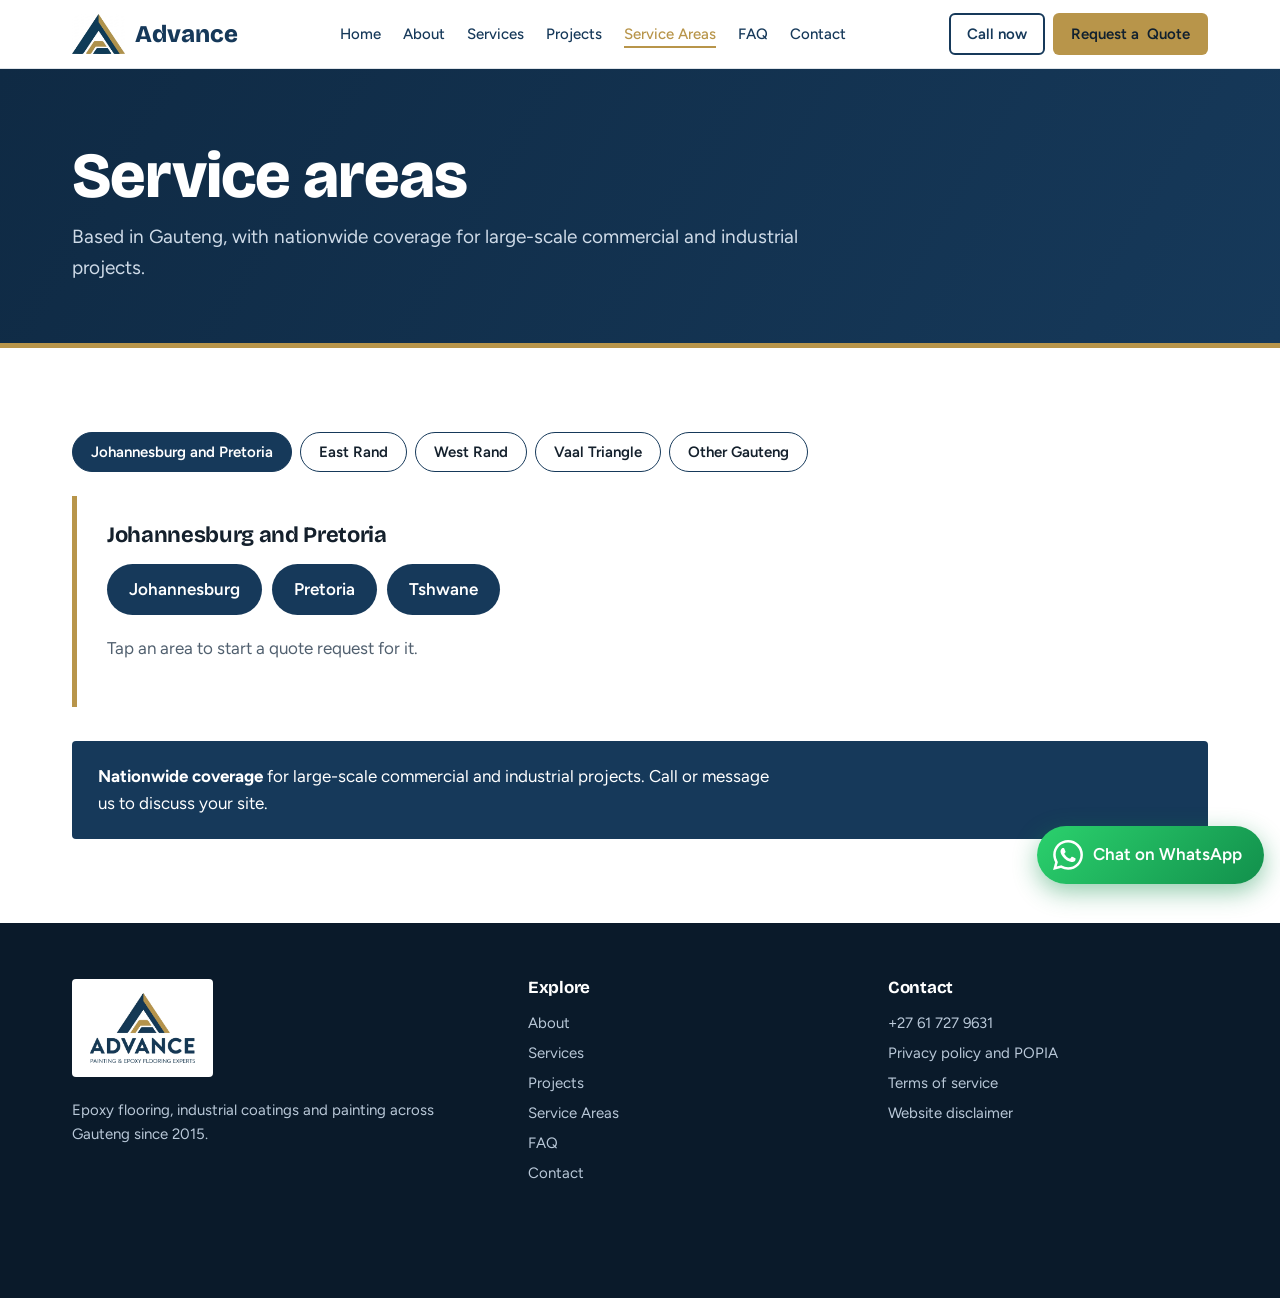
<file: service-areas.html>
<!DOCTYPE html><html lang="en"><head><meta charset="utf-8"><meta name="viewport" content="width=device-width, initial-scale=1, viewport-fit=cover"><title>Service Areas | Advance Painting &amp; Epoxy Flooring Experts</title><meta name="description" content="Advance serves Johannesburg, Pretoria, Tshwane, the East Rand, West Rand, Vaal Triangle and Gauteng, with nationwide coverage for large projects."><meta property="og:title" content="Service Areas | Advance Painting &amp; Epoxy Flooring Experts"><meta property="og:description" content="Advance serves Johannesburg, Pretoria, Tshwane, the East Rand, West Rand, Vaal Triangle and Gauteng, with nationwide coverage for large projects."><meta property="og:image" content="logo.png"><link rel="icon" href="favicon.ico"><link rel="icon" type="image/png" href="favicon.png"><link rel="preconnect" href="https://fonts.googleapis.com"><link rel="stylesheet" href="https://fonts.googleapis.com/css2?family=Bricolage+Grotesque:wght@500;700;800&family=Figtree:wght@400;500;600&display=swap"><link rel="stylesheet" href="style.css?v=5"><style>html{overflow-x:hidden}.hero,.band,.mq,.pb,.strip{overflow:hidden}.hero:after{display:none!important}.hc .btn{white-space:nowrap}@media(max-width:560px){.dt{display:none}}</style></head><body><header><div class="w bar">
<a class="brand" href="index.html"><img src="logo-mark.png" alt="">Advance</a>
<nav id="nav" aria-label="Main"><a href="index.html">Home</a><a href="about.html">About</a><a href="services.html">Services</a><a href="projects.html">Projects</a><a class="cur" href="service-areas.html">Service Areas</a><a href="faq.html">FAQ</a><a href="contact.html">Contact</a></nav>
<div class="hc"><a class="btn line ph" href="tel:+27617279631">Call now</a><a class="btn gold" href="contact.html"><span class="dt">Request a </span>Quote</a><button id="mb" aria-expanded="false" aria-controls="nav">Menu</button></div></div></header>
<main>
<div class="pb"><div class="w"><h1>Service areas</h1><p>Based in Gauteng, with nationwide coverage for large-scale commercial and industrial projects.</p></div></div>
<section><div class="w"><div class="tabs" data-for=".rp" id="rt"><button type="button" data-k="Johannesburg and Pretoria" class="on">Johannesburg and Pretoria</button><button type="button" data-k="East Rand">East Rand</button><button type="button" data-k="West Rand">West Rand</button><button type="button" data-k="Vaal Triangle">Vaal Triangle</button><button type="button" data-k="Other Gauteng">Other Gauteng</button></div><div class="tp ar rp" data-k="Johannesburg and Pretoria"><h3>Johannesburg and Pretoria</h3><div class="chips tw"><a class="pill" href="contact.html?l=Johannesburg">Johannesburg</a><a class="pill" href="contact.html?l=Pretoria">Pretoria</a><a class="pill" href="contact.html?l=Tshwane">Tshwane</a></div><p>Tap an area to start a quote request for it.</p></div><div class="tp ar rp" data-k="East Rand" hidden><h3>East Rand</h3><div class="chips tw"><a class="pill" href="contact.html?l=Benoni">Benoni</a><a class="pill" href="contact.html?l=Boksburg">Boksburg</a><a class="pill" href="contact.html?l=Germiston">Germiston</a><a class="pill" href="contact.html?l=Springs">Springs</a></div><p>Tap an area to start a quote request for it.</p></div><div class="tp ar rp" data-k="West Rand" hidden><h3>West Rand</h3><div class="chips tw"><a class="pill" href="contact.html?l=Krugersdorp">Krugersdorp</a><a class="pill" href="contact.html?l=Roodepoort">Roodepoort</a><a class="pill" href="contact.html?l=Randfontein">Randfontein</a></div><p>Tap an area to start a quote request for it.</p></div><div class="tp ar rp" data-k="Vaal Triangle" hidden><h3>Vaal Triangle</h3><div class="chips tw"><a class="pill" href="contact.html?l=Vereeniging">Vereeniging</a><a class="pill" href="contact.html?l=Vanderbijlpark">Vanderbijlpark</a></div><p>Tap an area to start a quote request for it.</p></div><div class="tp ar rp" data-k="Other Gauteng" hidden><h3>Other Gauteng</h3><div class="chips tw"><a class="pill" href="contact.html?l=Other%20areas%20across%20Gauteng">Other areas across Gauteng</a></div><p>Tap an area to start a quote request for it.</p></div>
<div class="nat"><p><b>Nationwide coverage</b> for large-scale commercial and industrial projects. Call or message us to discuss your site.</p></div></div></section>
</main>
<footer><div class="w"><div><span class="lg"><img src="logo.png" alt="Advance Painting and Epoxy Flooring Experts"></span><p style="margin-top:14px">Epoxy flooring, industrial coatings and painting across Gauteng since 2015.</p></div>
<div><h3>Explore</h3><a href="about.html">About</a><a href="services.html">Services</a><a href="projects.html">Projects</a><a href="service-areas.html">Service Areas</a><a href="faq.html">FAQ</a><a href="contact.html">Contact</a></div>
<div><h3>Contact</h3><a href="tel:+27617279631">+27 61 727 9631</a><a href="#" data-d="pv">Privacy policy and POPIA</a><a href="#" data-d="tm">Terms of service</a><a href="#" data-d="ds">Website disclaimer</a></div></div></footer>
<dialog id="dg"><button id="dx" aria-label="Close">×</button><div id="dc"></div></dialog>
<div id="lb" hidden><button aria-label="Close">×</button><img alt=""><p></p></div>
<a class="wa" href="https://wa.me/27617279631?text=Hi%20Advance%2C%20I%27d%20like%20a%20quote" target="_blank" rel="noopener" aria-label="Chat on WhatsApp"><svg viewBox="0 0 24 24" aria-hidden="true"><path d="M17.472 14.382c-.297-.149-1.758-.867-2.03-.967-.273-.099-.471-.148-.67.15-.197.297-.767.966-.94 1.164-.173.199-.347.223-.644.075-.297-.15-1.255-.463-2.39-1.475-.883-.788-1.48-1.761-1.653-2.059-.173-.297-.018-.458.13-.606.134-.133.298-.347.446-.52.149-.174.198-.298.298-.497.099-.198.05-.371-.025-.52-.075-.149-.669-1.612-.916-2.207-.242-.579-.487-.5-.669-.51-.173-.008-.371-.01-.57-.01-.198 0-.52.074-.792.372-.272.297-1.04 1.016-1.04 2.479 0 1.462 1.065 2.875 1.213 3.074.149.198 2.096 3.2 5.077 4.487.709.306 1.262.489 1.694.625.712.227 1.36.195 1.871.118.571-.085 1.758-.719 2.006-1.413.248-.694.248-1.289.173-1.413-.074-.124-.272-.198-.57-.347m-5.421 7.403h-.004a9.87 9.87 0 01-5.031-1.378l-.361-.214-3.741.982.998-3.648-.235-.374a9.86 9.86 0 01-1.51-5.26c.001-5.45 4.436-9.884 9.888-9.884 2.64 0 5.122 1.03 6.988 2.898a9.825 9.825 0 012.893 6.994c-.003 5.45-4.437 9.884-9.885 9.884m8.413-18.297A11.815 11.815 0 0012.05 0C5.495 0 .16 5.335.157 11.892c0 2.096.547 4.142 1.588 5.945L.057 24l6.305-1.654a11.882 11.882 0 005.683 1.448h.005c6.554 0 11.89-5.335 11.893-11.893a11.821 11.821 0 00-3.48-8.413Z"/></svg><span>Chat on WhatsApp</span></a>
<script src="main.js?v=5"></script></body></html>
</file>
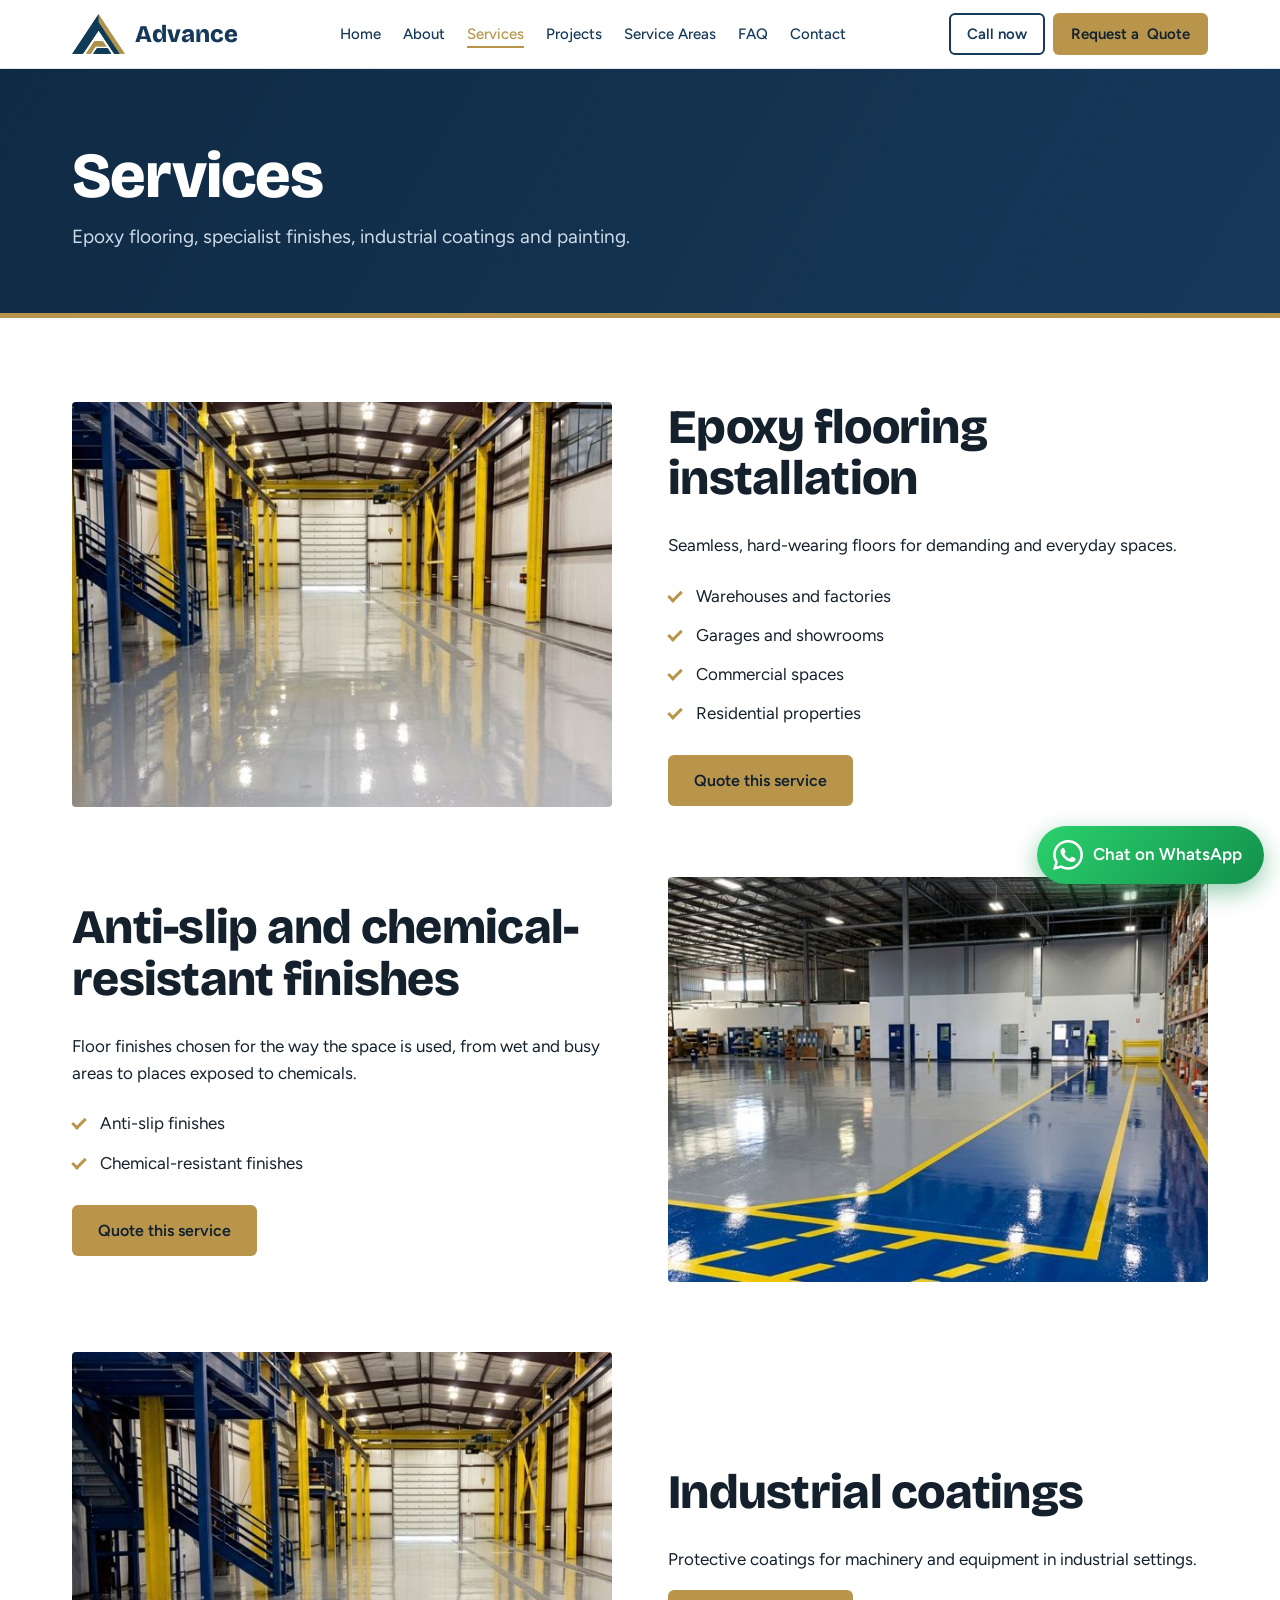
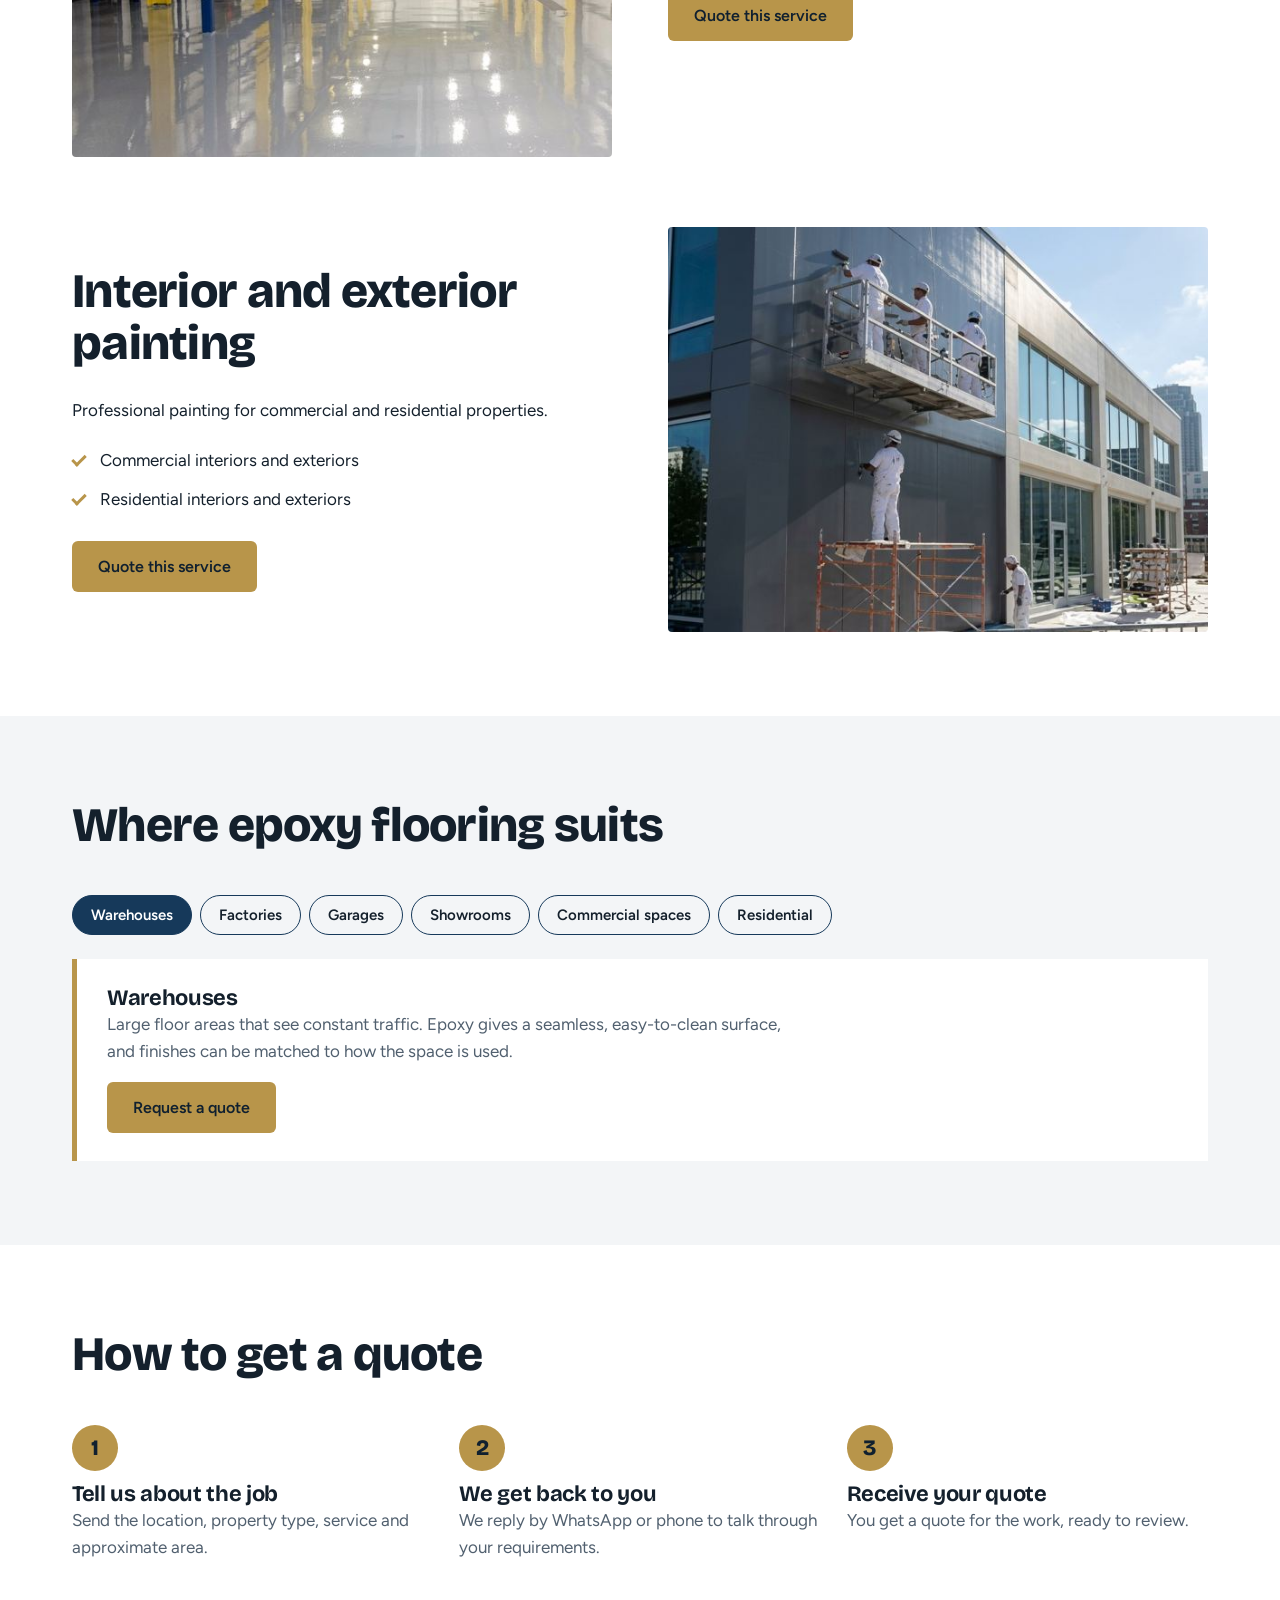
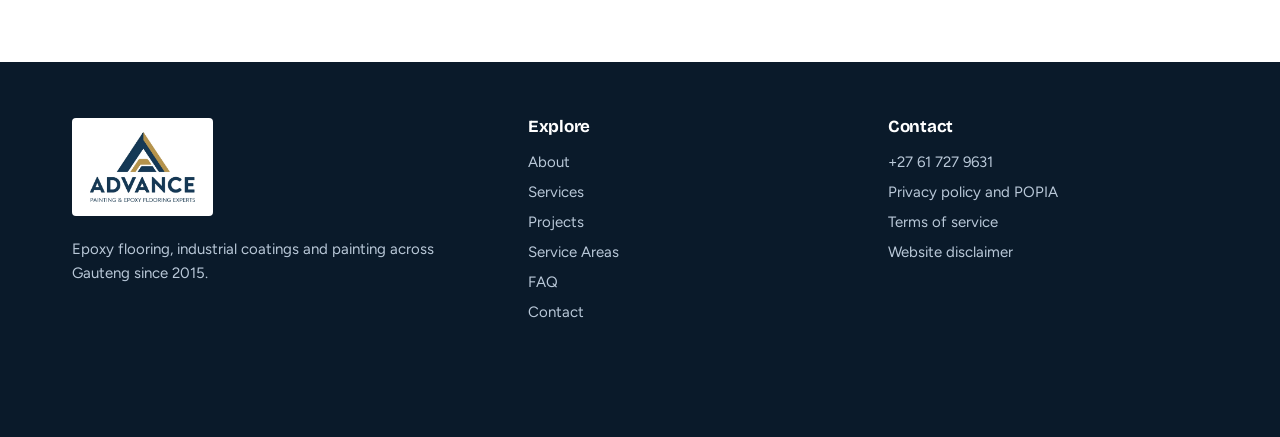
<file: services.html>
<!DOCTYPE html><html lang="en"><head><meta charset="utf-8"><meta name="viewport" content="width=device-width, initial-scale=1, viewport-fit=cover"><title>Services | Advance Painting &amp; Epoxy Flooring Experts</title><meta name="description" content="Epoxy flooring, anti-slip and chemical-resistant finishes, industrial coatings and painting in Gauteng. Request a quote."><meta property="og:title" content="Services | Advance Painting &amp; Epoxy Flooring Experts"><meta property="og:description" content="Epoxy flooring, anti-slip and chemical-resistant finishes, industrial coatings and painting in Gauteng. Request a quote."><meta property="og:image" content="logo.png"><link rel="icon" href="favicon.ico"><link rel="icon" type="image/png" href="favicon.png"><link rel="preconnect" href="https://fonts.googleapis.com"><link rel="stylesheet" href="https://fonts.googleapis.com/css2?family=Bricolage+Grotesque:wght@500;700;800&family=Figtree:wght@400;500;600&display=swap"><link rel="stylesheet" href="style.css?v=5"><style>html{overflow-x:hidden}.hero,.band,.mq,.pb,.strip{overflow:hidden}.hero:after{display:none!important}.hc .btn{white-space:nowrap}@media(max-width:560px){.dt{display:none}}</style></head><body><header><div class="w bar">
<a class="brand" href="index.html"><img src="logo-mark.png" alt="">Advance</a>
<nav id="nav" aria-label="Main"><a href="index.html">Home</a><a href="about.html">About</a><a class="cur" href="services.html">Services</a><a href="projects.html">Projects</a><a href="service-areas.html">Service Areas</a><a href="faq.html">FAQ</a><a href="contact.html">Contact</a></nav>
<div class="hc"><a class="btn line ph" href="tel:+27617279631">Call now</a><a class="btn gold" href="contact.html"><span class="dt">Request a </span>Quote</a><button id="mb" aria-expanded="false" aria-controls="nav">Menu</button></div></div></header>
<main>
<div class="pb"><div class="w"><h1>Services</h1><p>Epoxy flooring, specialist finishes, industrial coatings and painting.</p></div></div>
<section><div class="w sv">
<div class="split"><img src="industrial-epoxy-flooring-sm.jpg" srcset="industrial-epoxy-flooring-sm.jpg 800w, industrial-epoxy-flooring.jpg 1600w" sizes="(max-width:700px) 100vw, (max-width:1200px) 50vw, 600px" alt="Industrial epoxy floor" decoding="async"><div><h2>Epoxy flooring installation</h2><br><p>Seamless, hard-wearing floors for demanding and everyday spaces.</p><ul class="tk"><li>Warehouses and factories</li><li>Garages and showrooms</li><li>Commercial spaces</li><li>Residential properties</li></ul><a class="btn gold" href="contact.html?s=Epoxy%20flooring">Quote this service</a></div></div>
<div class="split r"><img src="warehouse-epoxy-flooring-sm.jpg" srcset="warehouse-epoxy-flooring-sm.jpg 800w, warehouse-epoxy-flooring.jpg 1600w" sizes="(max-width:700px) 100vw, (max-width:1200px) 50vw, 600px" alt="Safety marked warehouse floor" decoding="async"><div><h2>Anti-slip and chemical-resistant finishes</h2><br><p>Floor finishes chosen for the way the space is used, from wet and busy areas to places exposed to chemicals.</p><ul class="tk"><li>Anti-slip finishes</li><li>Chemical-resistant finishes</li></ul><a class="btn gold" href="contact.html?s=Anti-slip%20or%20chemical-resistant%20finish">Quote this service</a></div></div>
<div class="split"><img src="industrial-epoxy-flooring-sm.jpg" srcset="industrial-epoxy-flooring-sm.jpg 800w, industrial-epoxy-flooring.jpg 1600w" sizes="(max-width:700px) 100vw, (max-width:1200px) 50vw, 600px" style="object-position:left" alt="Coated industrial steelwork" decoding="async"><div><h2>Industrial coatings</h2><br><p>Protective coatings for machinery and equipment in industrial settings.</p><a class="btn gold" href="contact.html?s=Industrial%20coating">Quote this service</a></div></div>
<div class="split r"><img src="exterior-painting-sm.jpg" srcset="exterior-painting-sm.jpg 800w, exterior-painting.jpg 1600w" sizes="(max-width:700px) 100vw, (max-width:1200px) 50vw, 600px" alt="Exterior painting crew" decoding="async"><div><h2>Interior and exterior painting</h2><br><p>Professional painting for commercial and residential properties.</p><ul class="tk"><li>Commercial interiors and exteriors</li><li>Residential interiors and exteriors</li></ul><a class="btn gold" href="contact.html?s=Interior%20painting">Quote this service</a></div></div></div></section>
<section class="areas"><div class="w"><div class="head"><h2>Where epoxy flooring suits</h2></div><div class="tabs" data-for=".sp" id="st"><button type="button" data-k="Warehouses" class="on">Warehouses</button><button type="button" data-k="Factories">Factories</button><button type="button" data-k="Garages">Garages</button><button type="button" data-k="Showrooms">Showrooms</button><button type="button" data-k="Commercial spaces">Commercial spaces</button><button type="button" data-k="Residential">Residential</button></div><div class="tp sp" data-k="Warehouses"><h3>Warehouses</h3><p>Large floor areas that see constant traffic. Epoxy gives a seamless, easy-to-clean surface, and finishes can be matched to how the space is used.</p><a class="btn gold" href="contact.html">Request a quote</a></div><div class="tp sp" data-k="Factories" hidden><h3>Factories</h3><p>Production floors can need anti-slip or chemical-resistant finishes. We recommend a system to suit your processes.</p><a class="btn gold" href="contact.html">Request a quote</a></div><div class="tp sp" data-k="Garages" hidden><h3>Garages</h3><p>A clean, finished floor for home or workshop garages, with decorative finish options.</p><a class="btn gold" href="contact.html">Request a quote</a></div><div class="tp sp" data-k="Showrooms" hidden><h3>Showrooms</h3><p>A polished, professional look underfoot for displaying your products.</p><a class="btn gold" href="contact.html">Request a quote</a></div><div class="tp sp" data-k="Commercial spaces" hidden><h3>Commercial spaces</h3><p>Offices, retail and hospitality areas where appearance and ease of cleaning both count.</p><a class="btn gold" href="contact.html">Request a quote</a></div><div class="tp sp" data-k="Residential" hidden><h3>Residential</h3><p>Garages, living areas and entertainment spaces with a finished, durable surface.</p><a class="btn gold" href="contact.html">Request a quote</a></div></div></section>
<section><div class="w"><div class="head"><h2>How to get a quote</h2></div><div class="steps"><div><b>1</b><h3>Tell us about the job</h3><p>Send the location, property type, service and approximate area.</p></div><div><b>2</b><h3>We get back to you</h3><p>We reply by WhatsApp or phone to talk through your requirements.</p></div><div><b>3</b><h3>Receive your quote</h3><p>You get a quote for the work, ready to review.</p></div></div></div></section>
</main>
<footer><div class="w"><div><span class="lg"><img src="logo.png" alt="Advance Painting and Epoxy Flooring Experts"></span><p style="margin-top:14px">Epoxy flooring, industrial coatings and painting across Gauteng since 2015.</p></div>
<div><h3>Explore</h3><a href="about.html">About</a><a href="services.html">Services</a><a href="projects.html">Projects</a><a href="service-areas.html">Service Areas</a><a href="faq.html">FAQ</a><a href="contact.html">Contact</a></div>
<div><h3>Contact</h3><a href="tel:+27617279631">+27 61 727 9631</a><a href="#" data-d="pv">Privacy policy and POPIA</a><a href="#" data-d="tm">Terms of service</a><a href="#" data-d="ds">Website disclaimer</a></div></div></footer>
<dialog id="dg"><button id="dx" aria-label="Close">×</button><div id="dc"></div></dialog>
<div id="lb" hidden><button aria-label="Close">×</button><img alt=""><p></p></div>
<a class="wa" href="https://wa.me/27617279631?text=Hi%20Advance%2C%20I%27d%20like%20a%20quote" target="_blank" rel="noopener" aria-label="Chat on WhatsApp"><svg viewBox="0 0 24 24" aria-hidden="true"><path d="M17.472 14.382c-.297-.149-1.758-.867-2.03-.967-.273-.099-.471-.148-.67.15-.197.297-.767.966-.94 1.164-.173.199-.347.223-.644.075-.297-.15-1.255-.463-2.39-1.475-.883-.788-1.48-1.761-1.653-2.059-.173-.297-.018-.458.13-.606.134-.133.298-.347.446-.52.149-.174.198-.298.298-.497.099-.198.05-.371-.025-.52-.075-.149-.669-1.612-.916-2.207-.242-.579-.487-.5-.669-.51-.173-.008-.371-.01-.57-.01-.198 0-.52.074-.792.372-.272.297-1.04 1.016-1.04 2.479 0 1.462 1.065 2.875 1.213 3.074.149.198 2.096 3.2 5.077 4.487.709.306 1.262.489 1.694.625.712.227 1.36.195 1.871.118.571-.085 1.758-.719 2.006-1.413.248-.694.248-1.289.173-1.413-.074-.124-.272-.198-.57-.347m-5.421 7.403h-.004a9.87 9.87 0 01-5.031-1.378l-.361-.214-3.741.982.998-3.648-.235-.374a9.86 9.86 0 01-1.51-5.26c.001-5.45 4.436-9.884 9.888-9.884 2.64 0 5.122 1.03 6.988 2.898a9.825 9.825 0 012.893 6.994c-.003 5.45-4.437 9.884-9.885 9.884m8.413-18.297A11.815 11.815 0 0012.05 0C5.495 0 .16 5.335.157 11.892c0 2.096.547 4.142 1.588 5.945L.057 24l6.305-1.654a11.882 11.882 0 005.683 1.448h.005c6.554 0 11.89-5.335 11.893-11.893a11.821 11.821 0 00-3.48-8.413Z"/></svg><span>Chat on WhatsApp</span></a>
<script src="main.js?v=5"></script></body></html>
</file>
<file: style.css>
:root{--navy:#16395a;--navy2:#0f2a44;--gold:#b8954a;--gold2:#d4b872;--ink:#14202c;--mut:#51606f;--bg:#fff;--soft:#f3f5f7;--line:#dfe4e9;--wa:#1faa59;
--h:'Bricolage Grotesque','Arial Black',Arial,sans-serif;--b:'Figtree',system-ui,Arial,sans-serif;box-sizing:border-box;padding-top:env(safe-area-inset-top,0px);padding-bottom:env(safe-area-inset-bottom,0px)}
@media(prefers-color-scheme:dark){:root:not([data-theme="light"]){--ink:#e8edf2;--mut:#a8b4c0;--bg:#0e1a26;--soft:#13222f;--line:#243545;color-scheme:dark}}
:root[data-theme="dark"]{--ink:#e8edf2;--mut:#a8b4c0;--bg:#0e1a26;--soft:#13222f;--line:#243545;color-scheme:dark}
html{scroll-padding-top:calc(72px + env(safe-area-inset-top,0px));scroll-behavior:smooth}
*,*:before,*:after{box-sizing:border-box}
body{margin:0;background:var(--bg);color:var(--ink);font:400 17px/1.6 var(--b)}
img{max-width:100%;display:block}a{color:inherit}
h1,h2,h3{font-family:var(--h);line-height:1.08;margin:0;letter-spacing:-.015em}
h2{font-size:clamp(30px,4.4vw,48px);font-weight:800}h3{font-size:22px;font-weight:700}
p{margin:0 0 1em;max-width:62ch}
.w{max-width:1180px;margin:0 auto;padding:0 22px}
section{padding:84px 0}
.btn{display:inline-flex;align-items:center;gap:8px;font:600 16px var(--b);padding:14px 24px;border-radius:6px;text-decoration:none;border:2px solid transparent;cursor:pointer;transition:background .2s,transform .2s}
.btn:focus-visible,a:focus-visible,summary:focus-visible,input:focus-visible,select:focus-visible,textarea:focus-visible{outline:3px solid var(--gold);outline-offset:2px}
.gold{background:var(--gold);color:#10202f}.gold:hover{background:var(--gold2)}
.ghost{border-color:#fff;color:#fff}.ghost:hover{background:rgba(255,255,255,.14)}
.line{border-color:var(--navy);color:var(--navy)}
@media(prefers-color-scheme:dark){:root:not([data-theme="light"]) .line{border-color:var(--gold);color:var(--gold)}}
header{position:sticky;top:0;z-index:30;background:#fff;border-bottom:1px solid var(--line);padding-top:env(safe-area-inset-top,0px)}
.bar{display:flex;align-items:center;justify-content:space-between;height:68px;gap:14px}
.brand{display:flex;align-items:center;gap:10px;text-decoration:none;color:#16395a;font:800 24px var(--h)}
.brand img{height:40px;width:auto}
nav{display:flex;gap:22px;align-items:center}nav a{text-decoration:none;font-weight:500;font-size:15px;color:#16395a}nav a:hover{color:var(--gold)}
.hc{display:flex;gap:8px}.hc .btn{padding:10px 16px;font-size:15px}
#mb{display:none;background:none;border:1px solid #16395a;color:#16395a;border-radius:6px;padding:8px 12px;font:600 15px var(--b)}
.hero{position:relative;color:#fff;padding:0;min-height:min(88vh,760px);display:flex;align-items:flex-end;background:var(--navy2)}
.hero>img{position:absolute;inset:0;width:100%;height:100%;object-fit:cover}
.hero:before{content:"";position:absolute;inset:0;background:linear-gradient(100deg,rgba(15,42,68,.94) 8%,rgba(15,42,68,.72) 48%,rgba(15,42,68,.15));z-index:1}
.hero .w{position:relative;z-index:2;padding-top:90px;padding-bottom:70px}
.hero h1{font-size:clamp(40px,7vw,84px);font-weight:800;max-width:15ch}
.hero p{font-size:20px;margin:22px 0 30px;color:#e6edf4}
.cta{display:flex;flex-wrap:wrap;gap:12px}
.strip{background:var(--navy);color:#fff;padding:0}
.strip .w{display:grid;grid-template-columns:repeat(3,1fr)}
.strip div{padding:26px 22px;border-left:3px solid var(--gold);margin:18px 0}
.strip b{display:block;font:800 26px var(--h)}.strip span{color:#c9d6e3;font-size:15px}
.head{display:flex;justify-content:space-between;align-items:end;gap:30px;margin-bottom:44px;flex-wrap:wrap}.head p{color:var(--mut);margin:0}
.svc{display:grid;grid-template-columns:repeat(2,1fr);gap:26px}
.card{background:var(--soft);border-radius:4px;overflow:hidden;display:flex;flex-direction:column}
.card img{aspect-ratio:16/9;object-fit:cover;width:100%}
.card div{padding:24px 26px 28px;border-top:4px solid var(--gold)}
.card p{color:var(--mut);margin:10px 0 0}
.card ul{margin:12px 0 0;padding-left:20px;color:var(--mut)}
.ind{background:var(--navy2);color:#fff}.ind h2{max-width:14ch}
.chips{display:flex;flex-wrap:wrap;gap:10px;margin-top:30px}
.chips span{border:1px solid rgba(255,255,255,.35);padding:10px 20px;border-radius:40px;font-weight:500}
.split{display:grid;grid-template-columns:1fr 1fr;gap:56px;align-items:center}
.split img{width:100%;aspect-ratio:4/3;object-fit:cover;border-radius:4px}
.gal{display:grid;grid-template-columns:repeat(6,1fr);gap:14px}
.gal figure{margin:0;position:relative;overflow:hidden;border-radius:4px;grid-column:span 2;aspect-ratio:4/3;background:var(--soft)}
.gal figure.big{grid-column:span 3;aspect-ratio:16/10}
.gal img{width:100%;height:100%;object-fit:cover;transition:transform .5s}.gal figure:hover img{transform:scale(1.04)}
.gal figcaption{position:absolute;left:0;bottom:0;right:0;padding:26px 16px 12px;color:#fff;font-weight:600;font-size:15px;background:linear-gradient(transparent,rgba(10,25,40,.85))}
.note{color:var(--mut);font-size:14px;margin-top:16px}
.areas{background:var(--soft)}
.ag{display:grid;grid-template-columns:repeat(4,1fr);gap:26px}
.ag h3{font-size:19px;border-bottom:3px solid var(--gold);padding-bottom:8px;margin-bottom:12px}
.ag ul{list-style:none;padding:0;margin:0;color:var(--mut)}.ag li{padding:3px 0}
.nat{margin-top:34px;padding:22px 26px;background:var(--navy);color:#fff;border-radius:4px}
.nat p{margin:0}
details{border-bottom:1px solid var(--line)}summary{cursor:pointer;font:700 19px var(--h);padding:20px 0;list-style:none;display:flex;justify-content:space-between;gap:20px}
summary::-webkit-details-marker{display:none}summary:after{content:"+";color:var(--gold);font-size:26px;line-height:1}details[open] summary:after{content:"–"}
details p{color:var(--mut);padding-bottom:6px}
.faq{max-width:820px}
.contact{background:var(--navy2);color:#fff}
.cg{display:grid;grid-template-columns:1fr 1.2fr;gap:56px}
.cg a.big{display:block;font:800 clamp(24px,3vw,32px) var(--h);text-decoration:none;margin:6px 0 4px}
.cg small{color:#b9c8d8;display:block;margin-bottom:22px}
form{background:#fff;color:#14202c;padding:30px;border-radius:4px;display:grid;grid-template-columns:1fr 1fr;gap:14px}
form .f{grid-column:1/-1}label{font-weight:600;font-size:14px;display:grid;gap:5px}
input,select,textarea{font:400 16px var(--b);padding:11px 12px;border:1px solid #b9c3cd;border-radius:4px;width:100%;background:#fff;color:#14202c}
.ck{display:flex;gap:10px;font-weight:400;font-size:13.5px;align-items:flex-start}.ck input{width:auto;margin-top:4px}
footer{background:#0a1a2a;color:#b9c8d8;padding:56px 0 110px;font-size:15px}
footer .w{display:grid;grid-template-columns:1.3fr 1fr 1fr;gap:40px}
footer .lg{background:#fff;padding:14px 18px;border-radius:4px;display:inline-block}footer .lg img{height:70px}
footer h3{color:#fff;font-size:17px;margin-bottom:10px}footer a{display:block;text-decoration:none;padding:3px 0}footer a:hover{color:var(--gold2)}
.leg{background:var(--soft)}.leg details p{max-width:75ch}
.wa{position:fixed;right:max(18px,env(safe-area-inset-right,0px));bottom:calc(18px + env(safe-area-inset-bottom,0px));z-index:40;background:var(--wa);color:#fff;text-decoration:none;display:flex;align-items:center;gap:10px;padding:14px 20px;border-radius:50px;font-weight:600;box-shadow:0 6px 22px rgba(0,0,0,.3)}
.wa svg{width:26px;height:26px;fill:#fff}
@media(max-width:900px){
nav{position:absolute;top:calc(68px + env(safe-area-inset-top,0px));left:0;right:0;background:#fff;flex-direction:column;align-items:stretch;gap:0;padding:6px 22px 14px;border-bottom:1px solid var(--line);display:none}
nav.o{display:flex}nav a{padding:12px 0;border-bottom:1px solid var(--line)}#mb{display:block}.hc .ph{display:none}
.svc,.split,.cg,footer .w{grid-template-columns:1fr}.ag{grid-template-columns:1fr 1fr}.strip .w{grid-template-columns:1fr}.strip div{margin:6px 0}
.gal{grid-template-columns:1fr 1fr}.gal figure,.gal figure.big{grid-column:span 1;aspect-ratio:1}form{grid-template-columns:1fr}section{padding:60px 0}.wa span{display:none}.wa{padding:14px}}
@media(prefers-reduced-motion:reduce){*{transition:none!important;scroll-behavior:auto!important}}

nav a.cur{color:var(--gold);box-shadow:0 2px 0 var(--gold)}
.hero h1 span{display:inline-block;animation:up .8s both}.hero h1 span:nth-child(2){animation-delay:.15s}.hero h1 span:nth-child(3){animation-delay:.3s}
.hero:after{content:"";position:absolute;inset:0;z-index:1;background:linear-gradient(105deg,transparent 40%,rgba(255,255,255,.18) 50%,transparent 60%);transform:translateX(-120%);animation:shine 2.4s .6s 1 forwards;pointer-events:none}
@keyframes up{from{opacity:0;transform:translateY(34px)}}@keyframes shine{to{transform:translateX(120%)}}
.mq{background:var(--gold);color:#10202f;overflow:hidden;white-space:nowrap;font:700 20px var(--h);padding:14px 0}
.mq div{display:inline-block;animation:mq 32s linear infinite}.mq span{margin:0 26px}.mq span:after{content:"◆";margin-left:52px;font-size:12px;vertical-align:middle}
@keyframes mq{to{transform:translateX(-50%)}}
.strip i{font-style:normal}
.pb{background:linear-gradient(120deg,var(--navy2),var(--navy));color:#fff;padding:72px 0 60px;border-bottom:5px solid var(--gold)}
.pb h1{font-size:clamp(36px,6vw,64px);font-weight:800}.pb p{color:#cfdbe8;font-size:19px;margin:12px 0 0}
a.card{text-decoration:none;transition:transform .25s}a.card:hover{transform:translateY(-6px)}a.card:hover img{filter:brightness(1.08)}
.band{background:var(--navy);color:#fff;text-align:center}.band h2{margin-bottom:26px}.band .cta{justify-content:center}
.cmp img{width:100%;border-radius:4px;aspect-ratio:4/3;object-fit:cover}
.mis{background:var(--navy);color:#fff;padding:34px 38px;border-left:6px solid var(--gold);margin-bottom:40px}.mis p{font:600 24px/1.4 var(--h);margin:10px 0 0;max-width:40ch}
.g3{display:grid;grid-template-columns:repeat(3,1fr);gap:26px}.g3>div{border-top:4px solid var(--gold);padding-top:16px}.g3 p{color:var(--mut)}
.sv{display:grid;gap:70px}.split.r>img{order:2}
.tk{list-style:none;padding:0;margin:0 0 22px}.tk li{padding:6px 0 6px 28px;position:relative}.tk li:before{content:"";position:absolute;left:0;top:14px;width:14px;height:8px;border-left:3px solid var(--gold);border-bottom:3px solid var(--gold);transform:rotate(-45deg)}
.tabs{display:flex;flex-wrap:wrap;gap:8px;margin-bottom:24px}.tabs button{font:600 15px var(--b);padding:10px 18px;border-radius:40px;border:1.5px solid var(--navy);background:none;color:var(--ink);cursor:pointer;transition:.2s}
.tabs button.on{background:var(--navy);color:#fff;border-color:var(--navy)}.tabs button:hover{border-color:var(--gold)}
.tp{background:var(--bg);padding:28px 30px;border-left:5px solid var(--gold);min-height:150px}.tp p{color:var(--mut)}.areas .tp{background:var(--bg)}
.pill{display:inline-block;background:var(--navy);color:#fff;padding:12px 22px;border-radius:40px;text-decoration:none;font-weight:600;transition:.2s}.pill:hover{background:var(--gold);color:#10202f;transform:scale(1.06)}
.chips.tw{margin:16px 0 20px}
.steps{display:grid;grid-template-columns:repeat(3,1fr);gap:26px}.steps b{display:grid;place-items:center;width:46px;height:46px;border-radius:50%;background:var(--gold);color:#10202f;font:800 22px var(--h);margin-bottom:12px}.steps p{color:var(--mut)}
.gal button{all:unset;display:block;width:100%;height:100%;cursor:zoom-in;position:relative}
#lb{position:fixed;inset:0;z-index:60;background:rgba(8,18,30,.92);display:grid;place-items:center;align-content:center;cursor:zoom-out;padding:20px}#lb[hidden]{display:none}
#lb img{max-height:80vh;max-width:94vw;object-fit:contain;border-radius:4px}#lb p{color:#fff;font-weight:600;margin:12px 0 0}#lb button{position:absolute;top:18px;right:22px;font-size:38px;color:#fff;background:none;border:0;cursor:pointer}
#fs{width:100%;margin-bottom:18px;padding:14px 16px;font-size:17px;background:var(--soft);color:var(--ink);border:1px solid var(--line)}
dialog{max-width:560px;width:92%;border:0;border-radius:6px;padding:30px;background:var(--bg);color:var(--ink)}dialog::backdrop{background:rgba(8,18,30,.7)}dialog p{color:var(--mut)}#dx{float:right;border:0;background:none;font-size:30px;cursor:pointer;color:var(--ink)}
.lt li{color:#d5e0ec}.cg h3{color:#fff}
@media(max-width:900px){.g3,.steps{grid-template-columns:1fr}.split.r>img{order:0}.mq{font-size:17px}}
@media(prefers-reduced-motion:reduce){.hero h1 span,.hero:after,.mq div{animation:none!important}}
@media(max-width:900px){.brand{font-size:21px;gap:7px}.brand img{height:32px}.bar{gap:8px}.hc{gap:6px}.hc .btn{white-space:nowrap;padding:9px 12px;font-size:14px}#mb{padding:8px 11px;font-size:14px;white-space:nowrap}
.svc,.split,.cg,footer .w,.g3,.steps{grid-template-columns:minmax(0,1fr)}.gal{grid-template-columns:repeat(2,minmax(0,1fr))}.cg,.split{gap:32px}header{top:0}}
@media(max-width:480px){.w{padding:0 18px}section{padding:48px 0}.hero{min-height:600px}.hero .w{padding-top:70px;padding-bottom:50px}.hero p{font-size:18px}.hero .cta .btn,.band .cta .btn,.sv .btn{width:100%;justify-content:center}
form{padding:20px}.tp{padding:22px}.pb{padding:48px 0 40px}.pb p{font-size:17px}.mis{padding:24px}.mis p{font-size:20px}.head{margin-bottom:28px}.strip b{font-size:23px}.tabs button{padding:9px 14px;font-size:14px}.wa{right:14px;bottom:calc(14px + env(safe-area-inset-bottom,0px))}.gal figcaption{font-size:13px;padding:20px 10px 8px}summary{font-size:17px}.cg a.big{font-size:24px}}
@media(max-width:560px){.dt{display:none}.brand{font-size:20px}}
@media(max-width:480px){.hero h1{font-size:35px}}
a,button{-webkit-tap-highlight-color:transparent}html{-webkit-text-size-adjust:100%}
.wa{right:max(16px,env(safe-area-inset-right,0px));bottom:calc(16px + env(safe-area-inset-bottom,0px));height:58px;padding:0 22px 0 16px;gap:10px;border-radius:40px;background:linear-gradient(135deg,#2bd16d,#12904c);box-shadow:0 8px 24px rgba(18,144,76,.45);animation:wp 2.2s ease-out infinite;transition:transform .2s}
.wa:hover,.wa:active{transform:scale(1.07)}
.wa svg{width:30px;height:30px;flex:none;fill:#fff;animation:sk 5s ease-in-out infinite}
@keyframes wp{0%{box-shadow:0 8px 24px rgba(18,144,76,.45),0 0 0 0 rgba(43,209,109,.7)}70%{box-shadow:0 8px 24px rgba(18,144,76,.45),0 0 0 24px rgba(43,209,109,0)}100%{box-shadow:0 8px 24px rgba(18,144,76,.45),0 0 0 0 rgba(43,209,109,0)}}
@keyframes sk{0%,86%,100%{transform:rotate(0)}89%{transform:rotate(-16deg)}92%{transform:rotate(14deg)}95%{transform:rotate(-8deg)}}
@media(max-width:900px){.wa{width:60px;height:60px;padding:0;justify-content:center;border-radius:50%}.wa span{display:none}.wa svg{width:34px;height:34px}}
@media(max-width:700px){.hero h1{animation:up .8s both;text-wrap:balance}.hero h1 span{display:inline;animation:none}.hero{min-height:min(88svh,640px)}nav a{padding:15px 0;font-size:17px}.hero .btn{padding:14px 20px}}
@media(prefers-reduced-motion:reduce){.wa,.wa svg{animation:none}.wa{box-shadow:0 0 0 6px rgba(43,209,109,.3),0 8px 24px rgba(18,144,76,.45)}}
html,body{max-width:100%;overflow-x:clip}
.hero,.band,.mq,.pb,.strip{overflow:hidden}
.hero:after{right:0;width:100%}
.hero:after{transform:none!important;width:100%;background-size:260% 100%;background-position:160% 0;animation:shine2 2.4s .6s 1 forwards}
@keyframes shine2{to{background-position:-60% 0}}
</file>
